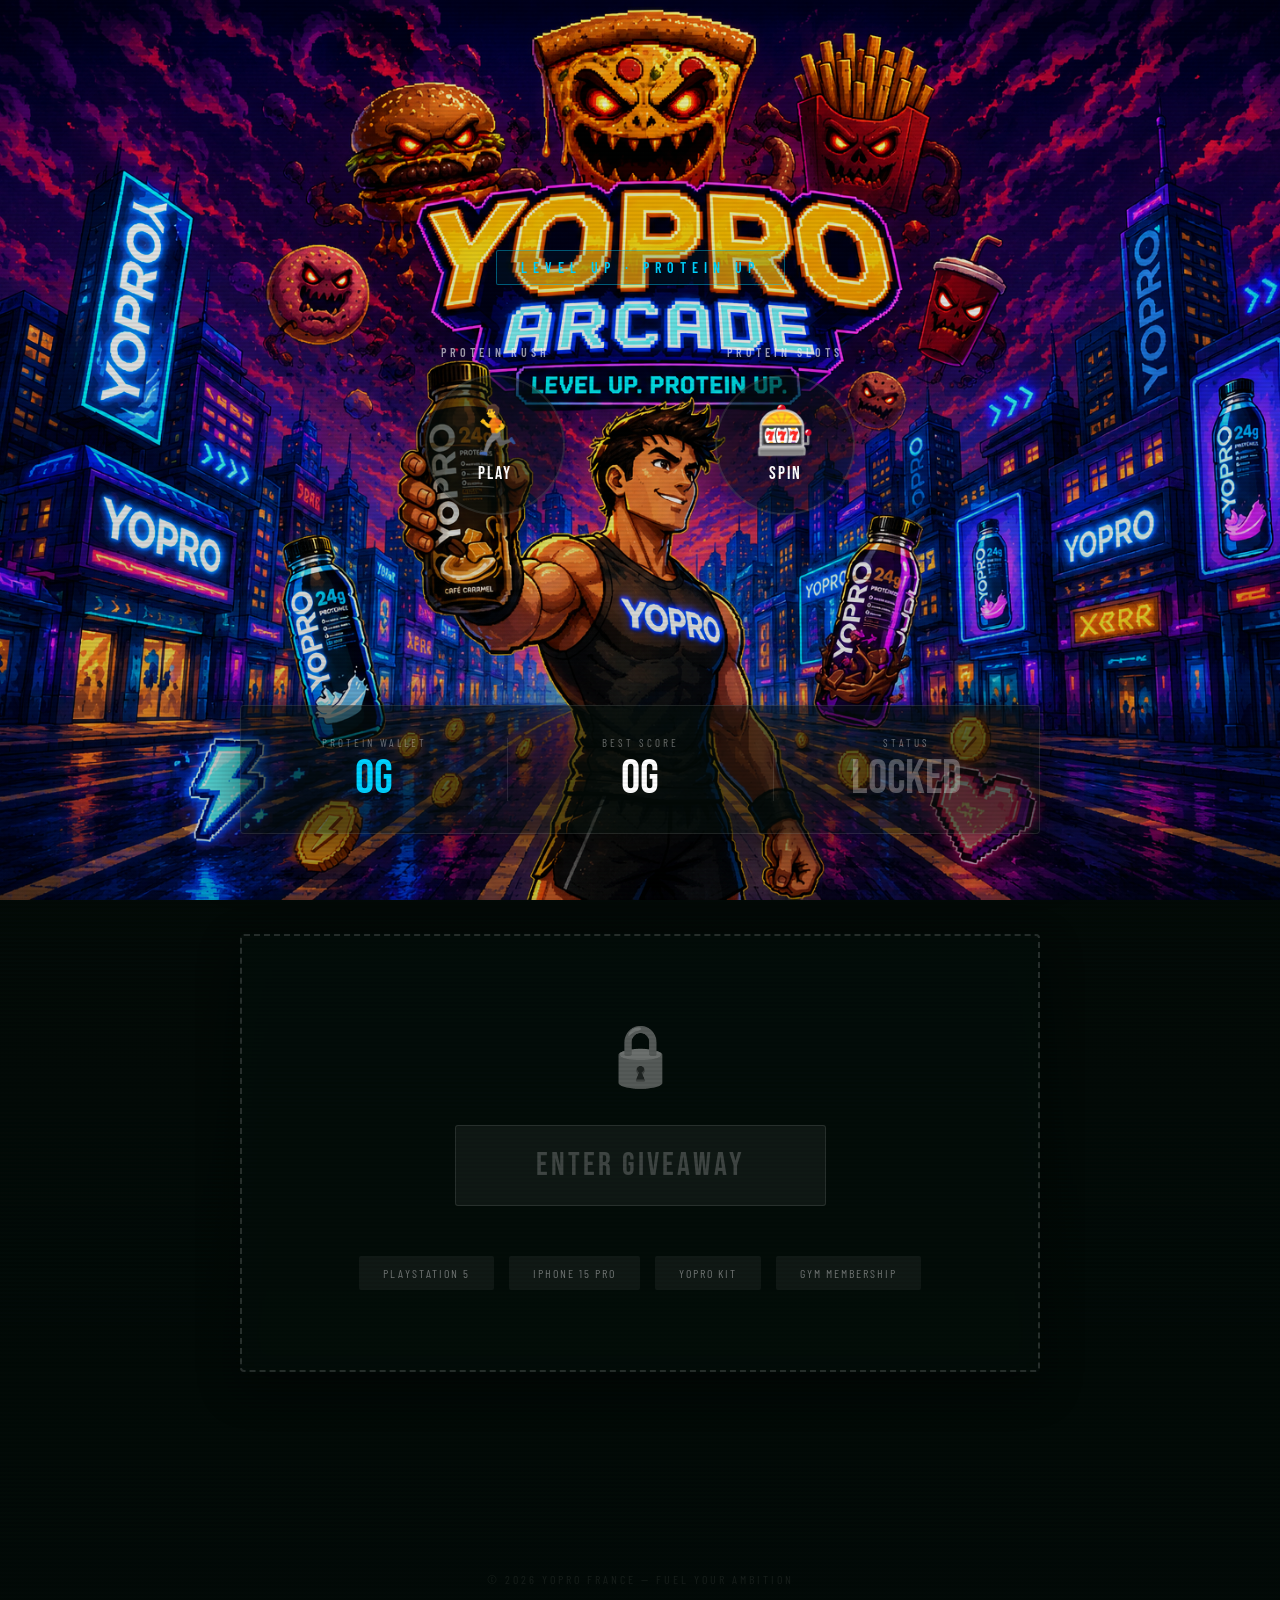
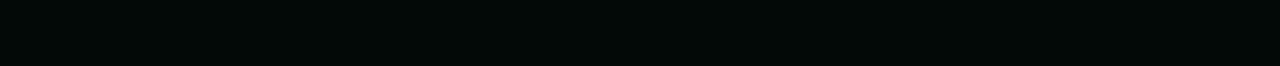
<file: index.html>
<!DOCTYPE html>
<html lang="en">
<head>
    <meta charset="UTF-8">
    <meta name="viewport" content="width=device-width, initial-scale=1.0">
    <title>YoPRO Arcade | Rewards Hub</title>
    <link href="https://fonts.googleapis.com/css2?family=Bebas+Neue&family=Barlow+Condensed:wght@400;600;700&family=DM+Sans:wght@400;700&display=swap" rel="stylesheet">
    <style>
        :root {
            --accent: #00D2FF; /* Neon Blue / Nature */
            --accent-glow: rgba(0, 210, 255, 0.4);
            --secondary: #e0e0e0; /* Silver / White */
            --dark: #06100c;
            --darker: #030a07;
            --white: #ffffff;
        }

        * { box-sizing: border-box; margin: 0; padding: 0; }

        body {
            font-family: 'DM Sans', sans-serif;
            background-color: var(--darker);
            background-image: url('images/Cover_image.png');
            background-size: cover;
            background-position: center;
            background-attachment: fixed;
            color: var(--white);
            overflow-x: hidden;
            min-height: 100vh;
            /* Brighten the image slightly */
            backdrop-filter: brightness(1.1);
        }

        /* ── GLOBAL OVERLAY ── */
        body::after {
            content: '';
            position: fixed;
            inset: 0;
            background: linear-gradient(
                to bottom,
                rgba(3,10,7,0.1) 0%,
                rgba(3,10,7,0.2) 50%,
                rgba(3,10,7,0.5) 100%
            );
            pointer-events: none;
            z-index: 0;
        }

        /* ── SCANLINE OVERLAY ── */
        .scanlines {
            position: fixed;
            inset: 0;
            background: repeating-linear-gradient(
                0deg,
                transparent,
                transparent 2px,
                rgba(0,0,0,0.05) 2px,
                rgba(0,0,0,0.05) 4px
            );
            pointer-events: none;
            z-index: 9999;
        }

        /* ── HERO ── */
        .hero {
            position: relative;
            min-height: 85vh;
            display: flex;
            flex-direction: column;
            align-items: center;
            justify-content: center;
            text-align: center;
            z-index: 1;
        }

        .hero-content {
            padding: 40px 20px;
            display: flex;
            flex-direction: column;
            align-items: center;
        }

        .hero-badge {
            font-family: 'Barlow Condensed', sans-serif;
            font-size: 14px;
            font-weight: 600;
            letter-spacing: 6px;
            text-transform: uppercase;
            color: var(--accent);
            border: 1px solid var(--accent-glow);
            padding: 8px 24px;
            border-radius: 2px;
            margin-bottom: 60px;
            background: rgba(0, 210, 255, 0.05);
            backdrop-filter: blur(5px);
        }

        /* ── CIRCLE BUTTONS ── */
        .side-buttons {
            display: flex;
            gap: clamp(40px, 12vw, 150px);
            align-items: center;
            justify-content: center;
        }

        .side-btn {
            position: relative;
            display: flex;
            flex-direction: column;
            align-items: center;
            gap: 16px;
            text-decoration: none;
            transition: transform 0.3s;
        }

        .side-btn:hover { transform: translateY(-8px); }

        .side-btn-label {
            font-family: 'Barlow Condensed', sans-serif;
            font-size: 12px;
            font-weight: 600;
            letter-spacing: 4px;
            text-transform: uppercase;
            color: rgba(255,255,255,0.6);
            transition: color 0.3s;
        }

        .side-btn:hover .side-btn-label { color: var(--accent); }

        .side-btn-circle {
            width: 140px;
            height: 140px;
            border-radius: 50%;
            border: 2px solid rgba(255,255,255,0.1);
            background: rgba(6, 16, 12, 0.5); /* Semi-transparent native dark */
            backdrop-filter: blur(15px);
            display: flex;
            flex-direction: column;
            align-items: center;
            justify-content: center;
            gap: 8px;
            transition: all 0.4s cubic-bezier(0.23,1,0.32,1);
            box-shadow: 0 10px 30px rgba(0,0,0,0.4);
        }

        .side-btn:hover .side-btn-circle {
            border-color: var(--accent);
            background: rgba(6, 16, 12, 0.7);
            box-shadow: 
                0 0 40px var(--accent-glow),
                inset 0 0 20px var(--accent-glow);
        }

        .side-btn-icon { font-size: 48px; line-height: 1; }

        .side-btn-name {
            font-family: 'Bebas Neue', cursive;
            font-size: 18px;
            letter-spacing: 2px;
            color: var(--white);
        }

        /* ── STATS BAR ── */
        .stats-bar {
            position: relative;
            z-index: 2;
            display: flex;
            justify-content: center;
            margin: -60px auto 100px;
            max-width: 800px;
            width: 90%;
            background: rgba(6, 16, 12, 0.5); /* Semi-transparent native dark */
            border: 1px solid rgba(255,255,255,0.1);
            backdrop-filter: blur(20px);
            border-radius: 4px;
            box-shadow: 0 20px 50px rgba(0,0,0,0.5);
        }

        .stat-item {
            flex: 1;
            padding: 30px 20px;
            text-align: center;
            position: relative;
        }

        .stat-item + .stat-item::before {
            content: '';
            position: absolute;
            left: 0; top: 25%; height: 50%;
            width: 1px;
            background: rgba(255,255,255,0.1);
        }

        .stat-label {
            font-family: 'Barlow Condensed', sans-serif;
            font-size: 11px;
            letter-spacing: 3px;
            text-transform: uppercase;
            color: rgba(255,255,255,0.4);
            margin-bottom: 6px;
        }

        .stat-value {
            font-family: 'Bebas Neue', cursive;
            font-size: 48px;
            line-height: 1;
        }

        /* ── CONTENT CONTAINER ── */
        .content-container {
            max-width: 1200px;
            margin: 0 auto;
            padding: 0 30px 120px;
            position: relative;
            z-index: 1;
        }

        /* ── GIVEAWAY HUB ── */
        .giveaway-section {
            max-width: 800px;
            margin: 0 auto;
            text-align: center;
        }

        .giveaway-box {
            background: rgba(6, 16, 12, 0.5); /* Semi-transparent native dark */
            border: 2px dashed rgba(255,255,255,0.15);
            backdrop-filter: blur(15px);
            padding: 80px 40px;
            border-radius: 4px;
            position: relative;
            transition: all 0.5s;
            box-shadow: 0 15px 40px rgba(0,0,0,0.4);
        }

        .giveaway-box.unlocked {
            border: 2px solid var(--accent);
            background: rgba(6, 16, 12, 0.7);
            box-shadow: 0 0 60px rgba(0, 210, 255, 0.2);
        }

        .lock-icon { font-size: 60px; margin-bottom: 30px; display: block; filter: grayscale(1) opacity(0.5); }
        .unlocked .lock-icon { filter: none; opacity: 1; color: var(--accent); }

        .btn-giveaway {
            display: inline-block;
            padding: 20px 80px;
            font-family: 'Bebas Neue', cursive;
            font-size: 32px;
            letter-spacing: 3px;
            border-radius: 3px;
            background: rgba(255,255,255,0.05);
            color: rgba(255,255,255,0.2);
            cursor: not-allowed;
            text-decoration: none;
            transition: all 0.3s;
            border: 1px solid rgba(255,255,255,0.1);
        }

        .unlocked .btn-giveaway {
            background: var(--accent);
            color: #000;
            cursor: pointer;
            box-shadow: 0 15px 50px rgba(0, 210, 255, 0.4);
            border: none;
        }

        .prize-list {
            display: flex;
            justify-content: center;
            gap: 15px;
            margin-top: 50px;
            flex-wrap: wrap;
        }

        .prize-item {
            font-family: 'Barlow Condensed', sans-serif;
            font-size: 12px;
            letter-spacing: 2px;
            text-transform: uppercase;
            background: rgba(255,255,255,0.05);
            padding: 10px 24px;
            border-radius: 2px;
            color: rgba(255,255,255,0.4);
        }

        /* ── FOOTER ── */
        footer {
            text-align: center;
            padding: 80px 40px;
            font-family: 'Barlow Condensed', sans-serif;
            font-size: 12px;
            letter-spacing: 3px;
            text-transform: uppercase;
            color: rgba(255,255,255,0.15);
        }

        /* ── RESPONSIVE ── */
        @media (max-width: 768px) {
            .side-buttons { gap: 40px; }
            .side-btn-circle { width: 110px; height: 110px; }
            .side-btn-icon { font-size: 36px; }
            .stats-bar { flex-direction: column; margin-top: -30px; }
            .stat-item + .stat-item::before { display: none; }
            .stat-item { border-bottom: 1px solid rgba(255,255,255,0.05); }
        }
    </style>
</head>
<body>

    <div class="scanlines"></div>

    <!-- ══════════════ HERO ══════════════ -->
    <section class="hero">
        <div class="hero-content">
            <div class="hero-badge">Level Up · Protein Up</div>

            <!-- MAIN TWO CIRCLE BUTTONS -->
            <div class="side-buttons">
                <a href="Protein_Runner.html" class="side-btn">
                    <span class="side-btn-label">Protein Rush</span>
                    <div class="side-btn-circle">
                        <span class="side-btn-icon">🏃</span>
                        <span class="side-btn-name">PLAY</span>
                    </div>
                </a>

                <a href="Slot_Machine.html" class="side-btn">
                    <span class="side-btn-label">Protein Slots</span>
                    <div class="side-btn-circle">
                        <span class="side-btn-icon">🎰</span>
                        <span class="side-btn-name">SPIN</span>
                    </div>
                </a>
            </div>
        </div>
    </section>

    <!-- ══════════════ STATS ══════════════ -->
    <div class="stats-bar">
        <div class="stat-item">
            <div class="stat-label">Protein Wallet</div>
            <div class="stat-value" id="wallet-balance" style="color:var(--accent);">0g</div>
        </div>
        <div class="stat-item">
            <div class="stat-label">Best Score</div>
            <div class="stat-value" id="action-score">0g</div>
        </div>
        <div class="stat-item">
            <div class="stat-label">Status</div>
            <div class="stat-value" id="status-text" style="color:rgba(255,255,255,0.3);">Locked</div>
        </div>
    </div>

    <div class="content-container">
        
        <!-- ══════════════ GIVEAWAY ══════════════ -->
        <section class="giveaway-section">
            <div id="giveaway-box" class="giveaway-box">
                <span class="lock-icon">🔒</span>
                <a href="giveaway.html" id="giveaway-btn" class="btn-giveaway">ENTER GIVEAWAY</a>

                <div class="prize-list">
                    <div class="prize-item">PlayStation 5</div>
                    <div class="prize-item">iPhone 15 Pro</div>
                    <div class="prize-item">YoPRO Kit</div>
                    <div class="prize-item">Gym Membership</div>
                </div>
            </div>
        </section>

    </div>

    <footer>&copy; 2026 YoPRO France — Fuel Your Ambition</footer>

    <script src="js/yopro-api.js"></script>
    <script>
        function updateHub() {
            const scores = YoPRO.getScores();
            const balance = YoPRO.getBalance();

            document.getElementById('wallet-balance').textContent = balance + 'g';
            // Best score among the two active games
            const bestAction = Math.max(scores.rush, scores.slots);
            document.getElementById('action-score').textContent = bestAction + 'g';

            if (YoPRO.isQualified()) {
                document.getElementById('giveaway-box').classList.add('unlocked');
                const st = document.getElementById('status-text');
                st.textContent = 'QUALIFIED';
                st.style.color = 'var(--accent)';
                document.getElementById('giveaway-btn').style.pointerEvents = 'auto';
            }
        }

        window.onload = updateHub;
    </script>

</body>
</html>
</file>
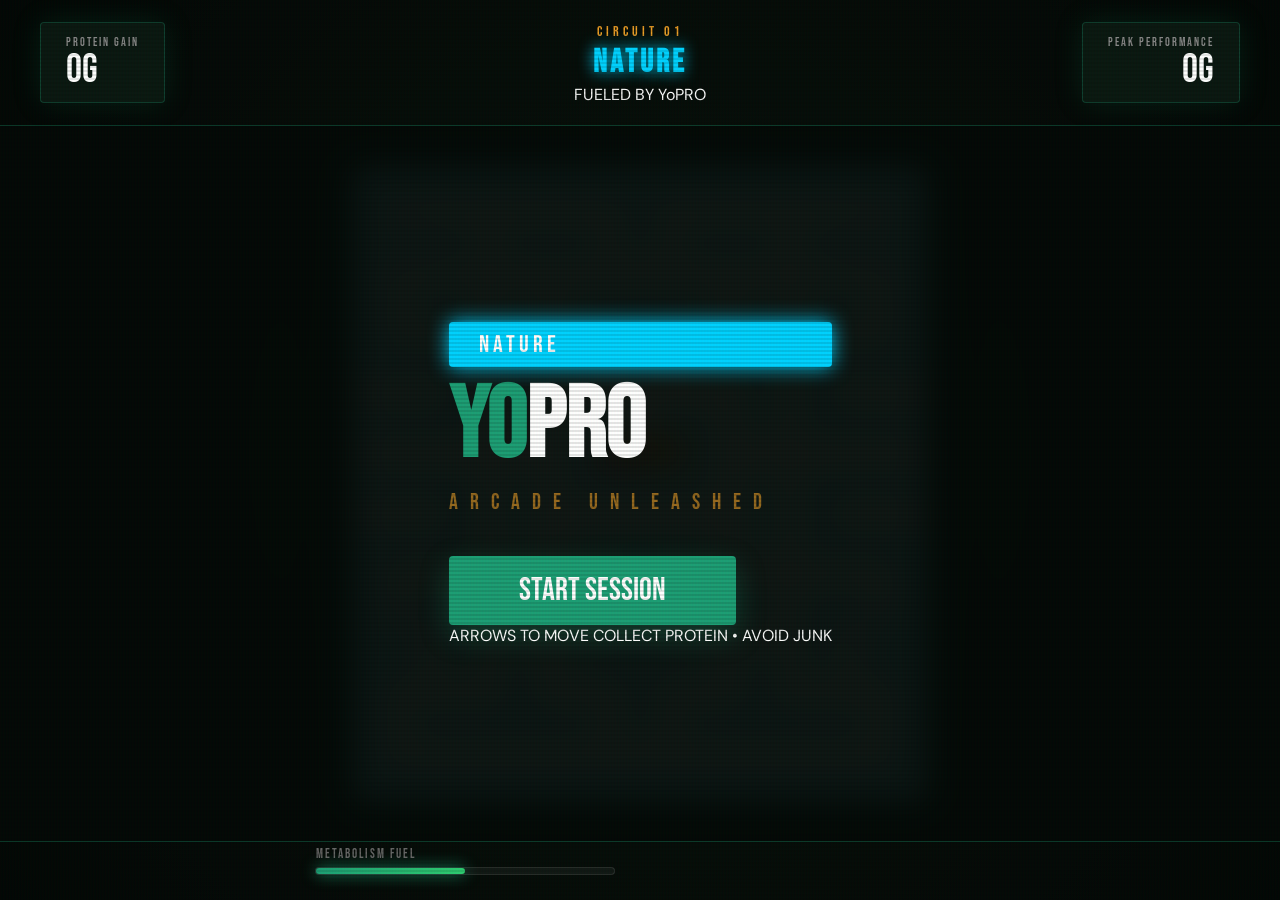
<file: yopro_arcade/index.html>
<!DOCTYPE html>
<html lang="en">
<head>
    <meta charset="UTF-8">
    <meta name="viewport" content="width=device-width, initial-scale=1.0">
    <title>YoPRO Arcade: High-Protein Edition</title>
    <!-- Brand Fonts -->
    <link href="https://fonts.googleapis.com/css2?family=Bebas+Neue&family=DM+Sans:wght@400;700&display=swap" rel="stylesheet">
    <!-- Modular Styling -->
    <link rel="stylesheet" href="css/style.css">
</head>
<body class="theme-nature">
    <div id="game-app">
        <!-- Dashboard / HUD -->
        <header id="game-hud">
            <div class="hud-item stats-left">
                <span class="hud-label">PROTEIN GAIN</span>
                <span class="hud-value" id="score-val">0G</span>
            </div>
            
            <div id="circuit-info">
                <span class="circuit-num" id="level-num">CIRCUIT 01</span>
                <h2 class="flavor-title" id="flavor-name">NATURE</h2>
                <div class="brand-sub">FUELED BY YoPRO</div>
            </div>
            
            <div class="hud-item stats-right">
                <span class="hud-label">PEAK PERFORMANCE</span>
                <span class="hud-value" id="best-val">0G</span>
            </div>
        </header>

        <!-- Viewport -->
        <main id="game-viewport">
            <canvas id="gameCanvas"></canvas>
            
            <!-- Overlays -->
            <div id="overlay-wrap">
                <!-- Title Screen -->
                <section id="overlay-menu" class="overlay active">
                    <div class="overlay-inner">
                        <div id="intro-flavor-tag" class="flavor-badge">NATURE</div>
                        <h1 class="logo-main">YO<span>PRO</span></h1>
                        <p class="logo-sub">ARCADE UNLEASHED</p>
                        <button id="btn-start" class="btn-primary">START SESSION</button>
                        <div class="hints">
                            <span>ARROWS TO MOVE</span>
                            <span>COLLECT PROTEIN • AVOID JUNK</span>
                        </div>
                    </div>
                </section>

                <!-- Transition Screen -->
                <section id="overlay-next" class="overlay">
                    <div class="overlay-inner">
                        <h2 class="trans-title">CIRCUIT CLEARED!</h2>
                        <div id="next-flavor-tag" class="flavor-badge large">CHOCOLAT</div>
                        <p class="next-label" id="next-flavor-text">UP NEXT: PROTEIN FUEL</p>
                    </div>
                </section>

                <!-- Game Over Screen -->
                <section id="overlay-death" class="overlay">
                    <div class="overlay-inner">
                        <h1 class="death-title">COOLDOWN</h1>
                        <p class="death-sub">WORKOUT SUMMARY</p>
                        <div class="final-stat">
                            <span id="final-score">0G</span>
                            <small>PROTEIN COLLECTED</small>
                        </div>
                        <div style="display: flex; gap: 20px;">
                            <button id="btn-retry" class="btn-primary">RE-WORKOUT</button>
                            <a href="../index.html" class="btn-primary" style="background: rgba(255,255,255,0.1); border: 1px solid var(--yopro-green); text-decoration: none;">HUB</a>
                        </div>
                    </div>
                </section>
            </div>

            <!-- In-Game Notifications -->
            <div id="game-alert">READY?</div>
        </main>

        <!-- Footer / Performance Meters -->
        <footer id="game-footer">
            <div class="meter-group">
                <div id="metabolism-meter" class="performance-meter">
                    <div id="metabolism-bar"></div>
                    <span class="meter-label">METABOLISM FUEL</span>
                </div>
                <div id="power-meter" class="performance-meter">
                    <div id="power-bar"></div>
                    <span class="meter-label">MUSCLE BOOST ACTIVE</span>
                </div>
            </div>
        </footer>
    </div>

    <!-- Logic Layer -->
    <script src="../js/yopro-api.js"></script>
    <script src="js/config.js"></script>
    <script src="js/maze.js"></script>
    <script src="js/entities.js"></script>
    <script src="js/engine.js"></script>
</body>
</html>
</file>
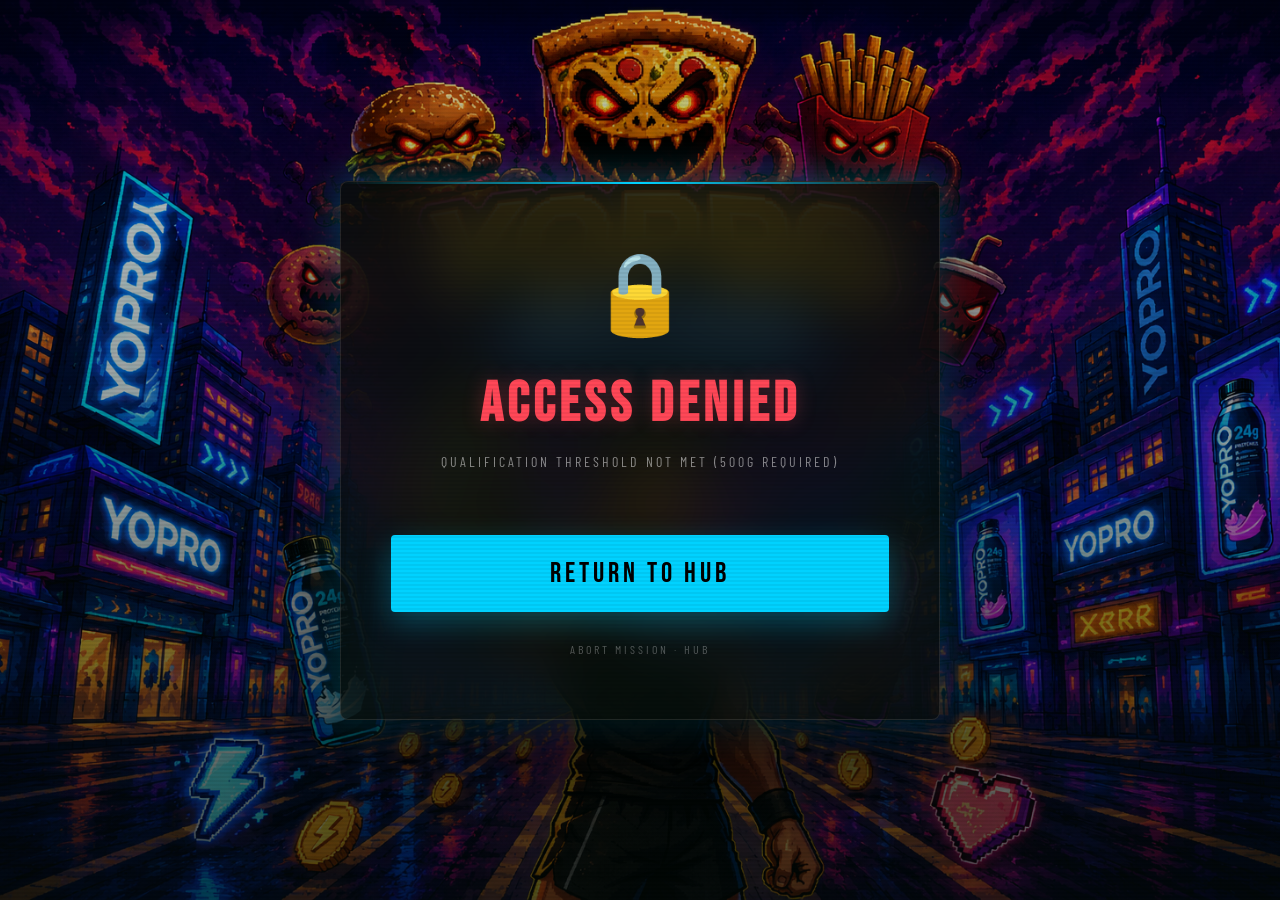
<file: giveaway.html>
<!DOCTYPE html>
<html lang="en">
<head>
    <meta charset="UTF-8">
    <meta name="viewport" content="width=device-width, initial-scale=1.0">
    <title>YoPRO | Exclusive Giveaway</title>
    <link href="https://fonts.googleapis.com/css2?family=Bebas+Neue&family=Barlow+Condensed:wght@400;600;700&family=DM+Sans:wght@400;700&display=swap" rel="stylesheet">
    <style>
        :root {
            --accent: #00D2FF;
            --accent-glow: rgba(0, 210, 255, 0.4);
            --dark: #06100c;
            --darker: #030a07;
            --white: #ffffff;
            --silver: #e0e0e0;
        }

        * { box-sizing: border-box; margin: 0; padding: 0; }

        body {
            font-family: 'DM Sans', sans-serif;
            background-color: var(--darker);
            background-image: url('images/Cover_image.png');
            background-size: cover;
            background-position: center;
            background-attachment: fixed;
            color: var(--white);
            display: flex;
            justify-content: center;
            align-items: center;
            min-height: 100vh;
            overflow-x: hidden;
            padding: 40px 20px;
        }

        /* ── GLOBAL OVERLAY ── */
        body::after {
            content: '';
            position: fixed;
            inset: 0;
            background: linear-gradient(
                to bottom,
                rgba(3,10,7,0.2) 0%,
                rgba(3,10,7,0.4) 50%,
                rgba(3,10,7,0.7) 100%
            );
            pointer-events: none;
            z-index: 0;
        }

        /* ── SCANLINE OVERLAY ── */
        .scanlines {
            position: fixed;
            inset: 0;
            background: repeating-linear-gradient(
                0deg,
                transparent,
                transparent 2px,
                rgba(0,0,0,0.05) 2px,
                rgba(0,0,0,0.05) 4px
            );
            pointer-events: none;
            z-index: 9999;
        }

        .container {
            position: relative;
            z-index: 1;
            width: 100%;
            max-width: 600px;
            animation: containerFadeIn 0.8s cubic-bezier(0.23, 1, 0.32, 1);
        }

        @keyframes containerFadeIn {
            from { opacity: 0; transform: translateY(30px); }
            to { opacity: 1; transform: translateY(0); }
        }

        .form-card {
            background: rgba(6, 16, 12, 0.7);
            border: 1px solid rgba(255,255,255,0.1);
            backdrop-filter: blur(30px);
            padding: 60px 50px;
            border-radius: 8px;
            box-shadow: 0 40px 100px rgba(0,0,0,0.8), 0 0 40px var(--accent-glow);
            position: relative;
            overflow: hidden;
        }

        .form-card::before {
            content: '';
            position: absolute;
            top: 0; left: 0; width: 100%; height: 2px;
            background: linear-gradient(90deg, transparent, var(--accent), transparent);
        }

        h1 {
            font-family: 'Bebas Neue', cursive;
            font-size: 56px;
            letter-spacing: 5px;
            color: var(--white);
            margin-bottom: 15px;
            text-align: center;
            text-shadow: 0 0 20px var(--accent-glow);
        }

        .subtitle {
            font-family: 'Barlow Condensed', sans-serif;
            text-align: center;
            color: rgba(255,255,255,0.5);
            font-size: 14px;
            letter-spacing: 3px;
            text-transform: uppercase;
            margin-bottom: 45px;
        }

        /* ── FORM ELEMENTS ── */
        .form-group {
            margin-bottom: 30px;
            position: relative;
        }

        label {
            display: block;
            font-family: 'Barlow Condensed', sans-serif;
            font-size: 11px;
            text-transform: uppercase;
            letter-spacing: 4px;
            margin-bottom: 10px;
            color: var(--accent);
            opacity: 0.8;
        }

        input {
            width: 100%;
            padding: 18px 20px;
            background: rgba(255,255,255,0.03);
            border: 1px solid rgba(255,255,255,0.1);
            border-radius: 4px;
            color: white;
            font-size: 16px;
            transition: all 0.3s cubic-bezier(0.23, 1, 0.32, 1);
            font-family: 'DM Sans', sans-serif;
        }

        input:focus {
            outline: none;
            border-color: var(--accent);
            background: rgba(0, 210, 255, 0.05);
            box-shadow: 0 0 20px var(--accent-glow);
        }

        input::placeholder {
            color: rgba(255,255,255,0.15);
        }

        .btn-submit {
            width: 100%;
            background: var(--accent);
            color: #000;
            border: none;
            padding: 22px;
            font-family: 'Bebas Neue', cursive;
            font-size: 28px;
            letter-spacing: 4px;
            border-radius: 4px;
            cursor: pointer;
            margin-top: 20px;
            transition: all 0.4s cubic-bezier(0.23, 1, 0.32, 1);
            box-shadow: 0 10px 30px rgba(0, 210, 255, 0.3);
        }

        .btn-submit:hover {
            transform: translateY(-5px);
            box-shadow: 0 20px 50px rgba(0, 210, 255, 0.5);
            filter: brightness(1.1);
        }

        .btn-submit:active {
            transform: translateY(-2px);
        }

        .back-link {
            display: inline-block;
            margin-top: 30px;
            color: rgba(255,255,255,0.3);
            text-decoration: none;
            font-family: 'Barlow Condensed', sans-serif;
            font-size: 12px;
            text-transform: uppercase;
            letter-spacing: 3px;
            transition: all 0.3s;
            text-align: center;
            width: 100%;
        }

        .back-link:hover {
            color: var(--accent);
        }

        /* ── STATES ── */
        .denied-content, .success-content {
            display: none;
            text-align: center;
            flex-direction: column;
            align-items: center;
        }

        .status-icon {
            font-size: 80px;
            margin-bottom: 25px;
            display: block;
        }

        .error-title { color: #ff4757 !important; text-shadow: 0 0 20px rgba(255, 71, 87, 0.3) !important; }

        #error-msg {
            color: #ff4757;
            text-align: center;
            margin-bottom: 25px;
            font-size: 13px;
            font-weight: bold;
            display: none;
            background: rgba(255, 71, 87, 0.1);
            padding: 10px;
            border-radius: 4px;
        }

        .success-title { color: var(--accent) !important; }

        /* Smooth reveal animation for content changes */
        .reveal {
            animation: revealEffect 0.5s ease forwards;
        }

        @keyframes revealEffect {
            from { opacity: 0; transform: scale(0.95); }
            to { opacity: 1; transform: scale(1); }
        }
    </style>
</head>
<body>

    <div class="scanlines"></div>

    <div class="container">
        
        <div class="form-card" id="main-card">
            
            <!-- FORM STATE -->
            <div id="giveaway-form-content">
                <h1>JOIN THE ELITE</h1>
                <p class="subtitle">Enter your details to confirm your entry</p>
                
                <div id="error-msg">SYSTEM ERROR: PLEASE COMPLETE ALL FIELDS</div>

                <form id="giveaway-form">
                    <div class="form-group">
                        <label>Identity</label>
                        <input type="text" id="name" placeholder="FULL NAME" required>
                    </div>
                    <div class="form-group">
                        <label>Secure Email</label>
                        <input type="email" id="email" placeholder="EMAIL ADDRESS" required>
                    </div>
                    <div class="form-group">
                        <label>Social Handle</label>
                        <input type="text" id="handle" placeholder="@USERNAME" required>
                    </div>
                    <button type="submit" class="btn-submit">SUBMIT ENTRY</button>
                </form>
            </div>

            <!-- DENIED STATE -->
            <div class="denied-content" id="denied-content">
                <span class="status-icon">🔒</span>
                <h1 class="error-title">ACCESS DENIED</h1>
                <p class="subtitle">Qualification threshold not met (500g required)</p>
                <a href="index.html" class="btn-submit" style="text-decoration: none;">RETURN TO HUB</a>
            </div>

            <!-- SUCCESS STATE -->
            <div class="success-content" id="success-content">
                <span class="status-icon" style="color: var(--accent);">✔</span>
                <h1 class="success-title">ENTRY SECURED</h1>
                <p class="subtitle">You're in the running. Stay tuned to your email.</p>
                <a href="index.html" class="btn-submit" style="text-decoration: none; background: rgba(255,255,255,0.05); border: 1px solid var(--accent); color: var(--accent);">BACK TO HUB</a>
            </div>

            <a href="index.html" class="back-link">ABORT MISSION · HUB</a>
        </div>

    </div>

    <script src="js/yopro-api.js"></script>
    <script>
        const formContent = document.getElementById('giveaway-form-content');
        const deniedContent = document.getElementById('denied-content');
        const successContent = document.getElementById('success-content');

        window.onload = function() {
            if (!YoPRO.isQualified()) {
                formContent.style.display = 'none';
                deniedContent.style.display = 'flex';
                deniedContent.classList.add('reveal');
            } else {
                formContent.style.display = 'block';
                formContent.classList.add('reveal');
            }
        };

        document.getElementById('giveaway-form').onsubmit = function(e) {
            e.preventDefault();
            
            const name = document.getElementById('name').value;
            const email = document.getElementById('email').value;
            const handle = document.getElementById('handle').value;

            if (name && email && handle) {
                // Smooth transition to success
                formContent.style.opacity = '0';
                setTimeout(() => {
                    formContent.style.display = 'none';
                    successContent.style.display = 'flex';
                    successContent.classList.add('reveal');
                    console.log('Elite Entry:', { name, email, handle });
                }, 400);
            } else {
                const err = document.getElementById('error-msg');
                err.style.display = 'block';
                err.classList.add('reveal');
            }
        };
    </script>
</body>
</html>
</file>
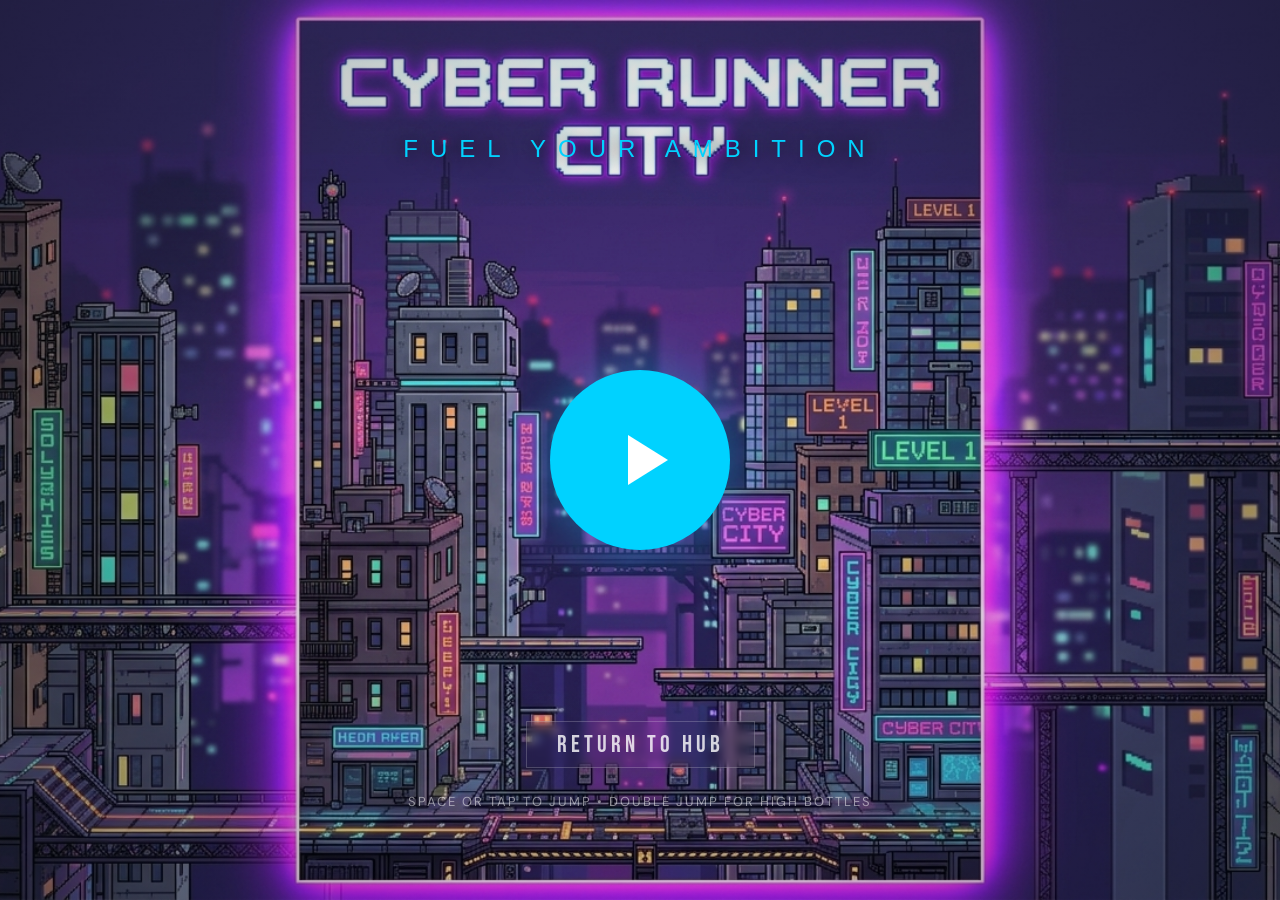
<file: Protein_Runner.html>
<!DOCTYPE html>
<html lang="en">
<head>
    <meta charset="UTF-8">
    <meta name="viewport" content="width=device-width, initial-scale=1.0">
    <title>YoPRO Protein Rush</title>
    <link href="https://fonts.googleapis.com/css2?family=Bebas+Neue&family=DM+Sans:wght@400;700&display=swap" rel="stylesheet">
    <style>
        :root {
            --accent: #00D2FF;
            --accent-glow: rgba(0, 210, 255, 0.4);
            --dark: #06100c;
            --darker: #030a07;
            --white: #ffffff;
            --danger: #ff4757;
            --yopro-green: #1D9E75;
            --yopro-amber: #EF9F27;
        }

        body, html {
            margin: 0;
            padding: 0;
            width: 100%;
            height: 100%;
            overflow: hidden;
            background-color: var(--darker);
            font-family: 'DM Sans', sans-serif;
            color: white;
            user-select: none;
            touch-action: manipulation;
        }

        #game-container {
            position: relative;
            width: 100%;
            height: 100%;
            display: flex;
            justify-content: center;
            align-items: center;
        }

        canvas {
            display: block;
            background: #0D1B14;
        }

        #ui-layer {
            position: absolute;
            top: 0;
            left: 0;
            width: 100%;
            height: 100%;
            pointer-events: none;
            display: flex;
            flex-direction: column;
            padding: 30px;
            box-sizing: border-box;
            z-index: 10;
        }

        .hud-top {
            display: flex;
            justify-content: space-between;
            align-items: flex-start;
            width: 100%;
        }

        .protein-container {
            width: 300px;
        }

        .label {
            font-family: 'Bebas Neue', cursive;
            font-size: 24px;
            letter-spacing: 2px;
            margin-bottom: 8px;
            display: flex;
            justify-content: space-between;
            text-shadow: 2px 2px 4px rgba(0,0,0,0.5);
        }

        .bar-bg {
            width: 100%;
            height: 12px;
            background: rgba(0,0,0,0.5);
            border: 1px solid rgba(255,255,255,0.1);
            position: relative;
            overflow: hidden;
            border-radius: 6px;
            backdrop-filter: blur(5px);
        }

        #protein-bar {
            height: 100%;
            width: 60%;
            background: linear-gradient(90deg, var(--yopro-green), #2ecc71);
            transition: width 0.3s cubic-bezier(0.175, 0.885, 0.32, 1.275);
            box-shadow: 0 0 20px rgba(29, 158, 117, 0.4);
        }

        .bar-warning {
            background: linear-gradient(90deg, var(--yopro-red), #ff7675) !important;
            box-shadow: 0 0 20px rgba(231, 76, 60, 0.4) !important;
        }

        .score-container {
            text-align: right;
        }

        .score-value {
            font-family: 'Bebas Neue', cursive;
            font-size: 64px;
            line-height: 0.8;
            text-shadow: 2px 2px 10px rgba(0,0,0,0.5);
        }

        .best-score {
            font-family: 'Bebas Neue', cursive;
            font-size: 16px;
            color: var(--accent);
            letter-spacing: 1px;
            margin-bottom: 5px;
        }

        #overlay {
            position: absolute;
            inset: 0;
            background: rgba(3, 10, 7, 0.85);
            display: flex;
            justify-content: center;
            align-items: center;
            z-index: 100;
            transition: opacity 0.5s;
            backdrop-filter: blur(8px);
        }

        .overlay-content {
            width: 100%;
            height: 100%;
            background-image: url('images/runner%20page%20cover.png');
            background-size: cover;
            background-position: center;
            position: relative;
            display: flex;
            flex-direction: column;
            justify-content: center;
            align-items: center;
            overflow: hidden;
            animation: menuFadeIn 0.6s ease-out;
        }

        .overlay-content::before {
            content: '';
            position: absolute;
            inset: 0;
            background: radial-gradient(circle, transparent 20%, rgba(3, 10, 7, 0.4) 100%);
            z-index: 1;
        }

        @keyframes menuFadeIn {
            from { opacity: 0; transform: scale(1.05); }
            to { opacity: 1; transform: scale(1); }
        }

        .menu-top {
            position: absolute;
            top: 15%;
            z-index: 2;
            text-align: center;
        }

        .menu-subtitle {
            font-family: 'Barlow Condensed', sans-serif;
            font-size: clamp(18px, 2vw, 24px);
            letter-spacing: 12px;
            text-transform: uppercase;
            color: var(--accent);
            text-shadow: 0 0 20px rgba(0,0,0,1);
            margin: 0;
        }

        .play-btn-container {
            position: relative;
            z-index: 2;
            cursor: pointer;
            transition: all 0.4s cubic-bezier(0.23, 1, 0.32, 1);
            margin-top: 20px;
        }

        .play-btn-container:hover {
            transform: scale(1.15);
        }

        .play-circle {
            width: clamp(140px, 15vw, 180px);
            height: clamp(140px, 15vw, 180px);
            background: var(--accent);
            border-radius: 50%;
            display: flex;
            justify-content: center;
            align-items: center;
            box-shadow: 0 0 60px var(--accent-glow);
            animation: pulse 2.5s infinite;
        }

        @keyframes pulse {
            0% { box-shadow: 0 0 0 0 rgba(0, 210, 255, 0.8); }
            70% { box-shadow: 0 0 0 50px rgba(0, 210, 255, 0); }
            100% { box-shadow: 0 0 0 0 rgba(0, 210, 255, 0); }
        }

        .play-icon {
            width: 0;
            height: 0;
            border-top: 25px solid transparent;
            border-bottom: 25px solid transparent;
            border-left: 40px solid white;
            margin-left: 15px;
        }

        .menu-bottom {
            position: absolute;
            bottom: 10%;
            z-index: 2;
            width: 100%;
            display: flex;
            flex-direction: column;
            align-items: center;
            gap: 25px;
        }

        .hub-link {
            font-family: 'Bebas Neue', cursive;
            font-size: 24px;
            color: rgba(255,255,255,0.8);
            text-decoration: none;
            letter-spacing: 4px;
            transition: all 0.3s;
            padding: 8px 30px;
            border: 1px solid rgba(255,255,255,0.2);
            backdrop-filter: blur(5px);
        }

        .hub-link:hover {
            color: var(--accent);
            border-color: var(--accent);
            background: rgba(0, 210, 255, 0.1);
        }

        .instructions {
            font-size: 13px;
            letter-spacing: 2px;
            color: rgba(255,255,255,0.5);
            text-transform: uppercase;
            text-align: center;
        }

        #loading {
            position: absolute;
            bottom: 30px;
            font-family: 'Barlow Condensed', sans-serif;
            font-size: 11px;
            letter-spacing: 4px;
            color: rgba(255,255,255,0.3);
            z-index: 101;
        }

        #streak-popup {
            position: absolute;
            top: 50%;
            left: 50%;
            transform: translate(-50%, -50%);
            font-family: 'Bebas Neue', cursive;
            font-size: 80px;
            color: var(--yopro-amber);
            opacity: 0;
            pointer-events: none;
            transition: all 0.4s cubic-bezier(0.175, 0.885, 0.32, 1.275);
            text-shadow: 0 0 30px rgba(239, 159, 39, 0.6);
        }

        .show-streak {
            opacity: 1 !important;
            transform: translate(-50%, -100%) !important;
        }

        .hidden {
            display: none !important;
            opacity: 0;
        }
    </style>
</head>
<body>
    <div id="game-container">
        <canvas id="gameCanvas"></canvas>
        <div id="ui-layer">
            <div class="hud-top">
                <div class="protein-container">
                    <div class="label">
                        <span>Protein Level</span>
                        <span id="protein-text">60%</span>
                    </div>
                    <div class="bar-bg">
                        <div id="protein-bar"></div>
                    </div>
                </div>
                <div class="score-container">
                    <div class="best-score">BEST: <span id="best-val">0</span></div>
                    <div class="score-value" id="score-val">0</div>
                </div>
            </div>
            <div id="streak-popup">PROTEIN STREAK!</div>
        </div>

        <div id="overlay">
            <div class="overlay-content">
                <div class="menu-top">
                    <div class="menu-subtitle" id="subtitle-text">FUEL YOUR AMBITION</div>
                </div>

                <div class="play-btn-container" id="start-btn">
                    <div class="play-circle">
                        <div class="play-icon"></div>
                    </div>
                </div>

                <div class="menu-bottom">
                    <a href="index.html" class="hub-link">RETURN TO HUB</a>
                    <div class="instructions">
                        SPACE or TAP to JUMP • DOUBLE JUMP FOR HIGH BOTTLES
                    </div>
                </div>
            </div>
            <div id="loading">LOADING ASSETS...</div>
        </div>
    </div>

    <script src="js/yopro-api.js"></script>
    <script>
        const canvas = document.getElementById('gameCanvas');
        const ctx = canvas.getContext('2d');
        const startBtn = document.getElementById('start-btn');
        const overlay = document.getElementById('overlay');
        const scoreVal = document.getElementById('score-val');
        const bestVal = document.getElementById('best-val');
        const proteinBar = document.getElementById('protein-bar');
        const proteinText = document.getElementById('protein-text');
        const streakPopup = document.getElementById('streak-popup');
        const loadingEl = document.getElementById('loading');

        // Asset Loader
        const images = {};
        const enemyImages = {};
        const mapCover = new Image();
        mapCover.src = 'images/Map_Cover.png';

        // Configuration
        const CONFIG = {
            gravity: 0.6,
            jumpForce: -18,
            baseSpeed: 7.5,
            speedIncrease: 0.0015, // Increased from 0.0009 for faster progression
            maxSpeed: 22,
            bottleValue: 22,
            damageValue: 28,
            drainRate: 0.065, // Slightly faster drain
            flavors: [
                { name: 'Nature', img: 'images/Nature reward.png' },
                { name: 'Chocolat', img: 'images/Chocolate reward.png' },
                { name: 'Café Caramel', img: 'images/Caramel reward.png' },
                { name: 'Fraise Framboise', img: 'images/Strawberry reward.png' },
                { name: 'Vanille Biscuit', img: 'images/Vanilla reward.png' }
            ],
            enemies: [
                { name: 'burger', img: 'images/ennemies/burger.png' },
                { name: 'donut', img: 'images/ennemies/Donut.png' },
                { name: 'fries', img: 'images/ennemies/Fries.png' },
                { name: 'pizza', img: 'images/ennemies/Pizza.png' }
            ]
        };

        let gameState = {
            running: false,
            score: 0,
            bestScore: YoPRO.getScores().rush,
            protein: 60,
            speed: CONFIG.baseSpeed,
            distance: 0,
            lastStreakScore: 0,
            shake: 0,
            assetsLoaded: 0,
            totalAssets: CONFIG.flavors.length + CONFIG.enemies.length,
            fatigue: 0,
            combo: 0,
            lastFlavor: null,
            burnoutMode: false,
            hyperRepair: 0, // Duration in frames
            trackHue: 160 // Starting YoPRO green hue
        };

        bestVal.textContent = gameState.bestScore;

        function loadAssets() {
            // Load Flavors
            CONFIG.flavors.forEach(flavor => {
                const img = new Image();
                img.src = flavor.img;
                img.onload = () => assetLoaded();
                images[flavor.name] = img;
            });

            // Load Enemies
            CONFIG.enemies.forEach(enemy => {
                const img = new Image();
                img.src = enemy.img;
                img.onload = () => assetLoaded();
                enemyImages[enemy.name] = img;
            });
        }

        function assetLoaded() {
            gameState.assetsLoaded++;
            if (gameState.assetsLoaded === gameState.totalAssets) {
                loadingEl.textContent = 'SYSTEMS READY';
                setTimeout(() => loadingEl.classList.add('hidden'), 1000);
            }
        }

        class Player {
            constructor() {
                this.baseWidth = 60;
                this.baseHeight = 100;
                this.width = this.baseWidth;
                this.height = this.baseHeight;
                this.x = 150;
                this.y = canvas.height - 150;
                this.vy = 0;
                this.jumps = 0;
                this.frame = 0;
                this.invincible = 0;
                this.trail = [];
                this.scale = 1.0;
                this.isSlamming = false;
            }

            jump() {
                if (this.jumps < 2) {
                    const fatiguePenalty = 1 - (gameState.fatigue * 0.12);
                    // Give the second jump a little extra boost
                    const jumpPower = this.jumps === 1 ? CONFIG.jumpForce * 1.15 : CONFIG.jumpForce;
                    this.vy = jumpPower * fatiguePenalty;
                    this.jumps++;
                    this.isSlamming = false;
                    createParticles(this.x + this.width/2, this.y + this.height, '#1D9E75', 15);
                }
            }

            slam() {
                const ground = canvas.height - 120 - this.height;
                if (this.y < ground - 20) {
                    this.vy = 22; // High downward velocity
                    this.isSlamming = true;
                }
            }

            update() {
                this.scale = 0.9 + (gameState.protein / 100) * 0.35;
                this.width = this.baseWidth * this.scale;
                this.height = this.baseHeight * this.scale;

                const fatigueGravity = CONFIG.gravity * (1 + gameState.fatigue * 0.6);
                this.vy += fatigueGravity;
                this.y += this.vy;

                const ground = canvas.height - 120 - this.height;
                if (this.y > ground) {
                    if (this.isSlamming) {
                        createShockwave(this.x + this.width/2, ground + this.height);
                        gameState.shake = 15;
                    }
                    this.y = ground;
                    this.vy = 0;
                    this.jumps = 0;
                    this.isSlamming = false;
                }

                if (this.invincible > 0) this.invincible--;
                if (gameState.hyperRepair > 0) gameState.hyperRepair--;
                
                this.frame += gameState.speed * (this.isSlamming ? 0.2 : 0.08);

                if (gameState.speed > 11 || gameState.burnoutMode || this.isSlamming) {
                    this.trail.push({x: this.x, y: this.y, opacity: 0.5, s: this.scale});
                    if (this.trail.length > 12) this.trail.shift();
                } else {
                    this.trail = [];
                }
            }

            draw() {
                if (this.invincible > 0 && Math.floor(Date.now() / 50) % 2 === 0) {
                    ctx.globalAlpha = 0.4;
                }

                this.trail.forEach((t, i) => {
                    ctx.save();
                    ctx.globalAlpha = t.opacity * (i / this.trail.length);
                    if (this.isSlamming) {
                        ctx.shadowBlur = 15;
                        ctx.shadowColor = '#fff';
                    }
                    this.drawAthlete(t.x, t.y, true, t.s);
                    ctx.restore();
                });

                if (gameState.hyperRepair > 0 || this.isSlamming) {
                    ctx.save();
                    ctx.shadowBlur = 25;
                    ctx.shadowColor = this.isSlamming ? '#fff' : '#2ecc71';
                }
                this.drawAthlete(this.x, this.y, false, this.scale);
                if (gameState.hyperRepair > 0 || this.isSlamming) ctx.restore();
                
                ctx.globalAlpha = 1;
            }

            drawAthlete(x, y, isTrail = false, s = 1.0) {
                ctx.save();
                ctx.translate(x, y);
                ctx.scale(s, s);

                // Use the new theme colors: Neon Blue and High-Contrast Black/Silver
                const primary = isTrail ? 'rgba(0, 210, 255, 0.3)' : '#00D2FF';
                const accent = isTrail ? 'rgba(255, 255, 255, 0.2)' : '#ffffff';
                const darkGear = isTrail ? 'rgba(10, 10, 10, 0.3)' : '#111111';
                const skin = isTrail ? 'rgba(255, 219, 172, 0.3)' : '#ffdbac';
                const hairColor = isTrail ? 'rgba(20, 20, 20, 0.3)' : '#1a1a1a';
                
                const ground = canvas.height - 120 - (this.baseHeight * s);
                const isJumping = this.y < ground - 10;
                
                const phase = this.frame;
                let legFrontAngle, legBackAngle, armFrontAngle, armBackAngle, bodyTilt, verticalBob;

                if (this.isSlamming) {
                    legFrontAngle = -1.8; legBackAngle = -1.8;
                    armFrontAngle = 2.0; armBackAngle = 2.0;
                    bodyTilt = 0.1; verticalBob = 0;
                } else if (isJumping) {
                    legFrontAngle = -1.2; legBackAngle = 0.8;
                    armFrontAngle = 0.8; armBackAngle = 1.2;
                    bodyTilt = 0.3; verticalBob = 0;
                } else {
                    legFrontAngle = Math.sin(phase) * 0.7;
                    legBackAngle = Math.sin(phase + Math.PI) * 0.7;
                    armFrontAngle = Math.sin(phase) * 0.9;
                    armBackAngle = Math.sin(phase + Math.PI) * 0.9;
                    bodyTilt = 0.15 + Math.sin(phase) * 0.05;
                    verticalBob = Math.sin(phase * 2) * 4;
                }

                if (!isTrail) {
                    ctx.fillStyle = 'rgba(0,0,0,0.2)';
                    ctx.beginPath();
                    ctx.ellipse(30, 105, 40, 8, 0, 0, Math.PI * 2);
                    ctx.fill();
                }

                ctx.translate(30, 50 + verticalBob);
                ctx.rotate(bodyTilt);
                ctx.translate(-30, -50);

                // MUSCULAR LEGS
                this.drawMuscleLeg(ctx, 25, 65, legBackAngle, skin, darkGear, isJumping);
                this.drawMuscleArm(ctx, 15, 25, armBackAngle, skin, primary, isJumping);

                // TORSO (Muscular V-Taper)
                ctx.fillStyle = primary;
                ctx.beginPath();
                ctx.moveTo(5, 10);   // Broad shoulders
                ctx.lineTo(55, 10);
                ctx.lineTo(45, 65);  // Narrower waist
                ctx.lineTo(15, 65);
                ctx.closePath(); 
                ctx.fill();

                // Muscle definition lines
                if (!isTrail) {
                    ctx.strokeStyle = 'rgba(0,0,0,0.1)';
                    ctx.lineWidth = 2;
                    ctx.beginPath();
                    ctx.moveTo(30, 15); ctx.lineTo(30, 60); // Abs/Sternum
                    ctx.stroke();
                }

                // HEAD
                ctx.fillStyle = skin;
                ctx.beginPath(); ctx.arc(35, -5, 15, 0, Math.PI * 2); ctx.fill();

                // SHARP ATHLETIC FADE HAIRCUT
                ctx.fillStyle = hairColor;
                ctx.beginPath();
                // Top volume
                ctx.moveTo(21, -8);
                ctx.quadraticCurveTo(35, -25, 49, -8);
                ctx.lineTo(49, -3);
                ctx.lineTo(21, -3);
                ctx.closePath();
                ctx.fill();

                // Side detail (Fade)
                ctx.fillStyle = isTrail ? 'rgba(0,0,0,0.1)' : 'rgba(0,0,0,0.4)';
                ctx.beginPath();
                ctx.arc(35, -5, 15, Math.PI * 0.8, Math.PI * 2.2, false);
                ctx.lineTo(35, -5);
                ctx.fill();

                // EAR
                ctx.fillStyle = skin;
                ctx.beginPath(); ctx.arc(48, -5, 4, 0, Math.PI * 2); ctx.fill();

                this.drawMuscleLeg(ctx, 35, 65, legFrontAngle, skin, darkGear, isJumping);
                this.drawMuscleArm(ctx, 45, 25, armFrontAngle, skin, primary, isJumping);

                // LOGO
                if (!isTrail) {
                    ctx.fillStyle = accent;
                    ctx.font = 'bold 11px Barlow Condensed';
                    ctx.textAlign = 'center';
                    ctx.fillText('YoPRO', 30, 45);
                }

                ctx.restore();
            }

            drawMuscleArm(ctx, x, y, angle, skinColor, clothColor, isJumping) {
                ctx.save();
                ctx.translate(x, y);
                ctx.rotate(angle);
                
                // Shoulder/Deltoid
                ctx.fillStyle = clothColor;
                ctx.beginPath(); ctx.ellipse(0, 0, 10, 12, 0, 0, Math.PI * 2); ctx.fill();
                
                // Bicep/Tricep
                ctx.fillStyle = skinColor;
                ctx.beginPath(); ctx.ellipse(0, 14, 8, 16, 0, 0, Math.PI * 2); ctx.fill();
                
                ctx.translate(0, 25);
                const elbowRotation = this.isSlamming ? 1.0 : (isJumping ? -1.5 : (-0.8 + angle * 0.5));
                ctx.rotate(elbowRotation);
                
                // Forearm
                ctx.beginPath(); ctx.ellipse(0, 12, 7, 13, 0, 0, Math.PI * 2); ctx.fill();
                // Hand
                ctx.beginPath(); ctx.arc(0, 22, 7, 0, Math.PI * 2); ctx.fill();
                ctx.restore();
            }

            drawMuscleLeg(ctx, x, y, angle, skinColor, clothColor, isJumping) {
                ctx.save();
                ctx.translate(x, y);
                ctx.rotate(angle);
                
                // Thigh (Powerful athletic legs)
                ctx.fillStyle = clothColor; // Athletic shorts
                ctx.beginPath(); ctx.ellipse(0, 18, 12, 25, 0, 0, Math.PI * 2); ctx.fill();
                
                ctx.translate(0, 35);
                const kneeBend = this.isSlamming ? 0 : (isJumping ? 1.8 : Math.max(0, angle * 0.8));
                ctx.rotate(kneeBend);
                
                // Calf
                ctx.fillStyle = skinColor;
                ctx.beginPath(); ctx.ellipse(0, 15, 9, 18, 0, 0, Math.PI * 2); ctx.fill();
                
                // Shoe
                ctx.fillStyle = '#ffffff'; 
                ctx.beginPath();
                ctx.roundRect(-10, 28, 24, 12, 4);
                ctx.fill();
                ctx.restore();
            }
        }

        class Bottle {
            constructor() {
                this.flavor = CONFIG.flavors[Math.floor(Math.random() * CONFIG.flavors.length)];
                this.width = 130;
                this.height = 160;
                this.x = canvas.width + 100;
                this.y = Math.random() < 0.6 ? canvas.height - 120 - this.height : canvas.height - 450;
                this.collected = false;
                this.rot = 0;
                this.img = images[this.flavor.name];
            }

            update() {
                this.x -= gameState.speed;
                this.rot += 0.05;
            }

            draw() {
                ctx.save();
                ctx.translate(this.x + this.width/2, this.y + this.height/2);
                ctx.rotate(Math.sin(this.rot) * 0.1);
                
                const grd = ctx.createRadialGradient(0, 0, 0, 0, 0, 80);
                grd.addColorStop(0, 'rgba(29, 158, 117, 0.4)');
                grd.addColorStop(1, 'rgba(29, 158, 117, 0)');
                ctx.fillStyle = grd;
                ctx.beginPath(); ctx.arc(0, 0, 90, 0, Math.PI * 2); ctx.fill();

                if (this.img && this.img.complete) {
                    ctx.drawImage(this.img, -this.width/2, -this.height/2, this.width, this.height);
                } else {
                    ctx.fillStyle = '#1D9E75'; ctx.fillRect(-35, -50, 70, 100);
                }

                ctx.restore();
            }
        }

        class Obstacle {
            constructor(offsetX = 0) {
                this.enemy = CONFIG.enemies[Math.floor(Math.random() * CONFIG.enemies.length)];
                this.width = 150;
                this.height = 150;
                this.x = canvas.width + 100 + offsetX;
                this.baseY = canvas.height - 120 - this.height;
                this.y = this.baseY;
                this.pulse = 0;
                this.img = enemyImages[this.enemy.name];
                
                // NEW: Bounce behavior for some junk
                this.isBouncer = Math.random() < 0.35;
                this.bounceSpeed = 0.05 + Math.random() * 0.1;
                this.bounceHeight = 60 + Math.random() * 120;
            }

            update() {
                this.x -= gameState.speed;
                this.pulse += 0.1;
                if (this.isBouncer) {
                    this.y = this.baseY - Math.abs(Math.sin(this.pulse * 0.5)) * this.bounceHeight;
                }
            }

            draw() {
                ctx.save();
                ctx.translate(this.x + this.width/2, this.y + this.height/2);
                
                // Rotate and pulse slightly
                const s = 1 + Math.sin(this.pulse * 0.8) * 0.05;
                ctx.scale(s, s);
                ctx.rotate(Math.sin(this.pulse * 0.5) * 0.1);

                if (this.img && this.img.complete) {
                    ctx.drawImage(this.img, -this.width/2, -this.height/2, this.width, this.height);
                } else {
                    ctx.fillStyle = '#E74C3C'; ctx.fillRect(-this.width/2, -this.height/2, this.width, this.height);
                }
                
                ctx.restore();
            }
        }

        class Particle {
            constructor(x, y, color) {
                this.x = x; this.y = y; this.color = color;
                this.size = Math.random() * 6 + 2;
                this.vx = (Math.random() - 0.5) * 12;
                this.vy = (Math.random() - 0.5) * 12;
                this.life = 1.0;
                this.gravity = 0.2;
            }
            update() { this.x += this.vx; this.y += this.vy; this.vy += this.gravity; this.life -= 0.025; }
            draw() { ctx.globalAlpha = this.life; ctx.fillStyle = this.color; ctx.beginPath(); ctx.arc(this.x, this.y, this.size, 0, Math.PI * 2); ctx.fill(); ctx.globalAlpha = 1; }
        }

        class Shockwave {
            constructor(x, y) {
                this.x = x; this.y = y;
                this.r = 10;
                this.maxR = 250;
                this.opacity = 1.0;
            }
            update() { this.r += 12; this.opacity -= 0.04; }
            draw() {
                ctx.save();
                ctx.strokeStyle = `rgba(255,255,255,${this.opacity})`;
                ctx.lineWidth = 4;
                ctx.beginPath(); ctx.arc(this.x, this.y, this.r, 0, Math.PI * 2); ctx.stroke();
                ctx.restore();
            }
        }

        let shockwaves = [];
        function createShockwave(x, y) {
            shockwaves.push(new Shockwave(x, y));
            obstacles.forEach((o, i) => {
                const dist = Math.abs(o.x - x);
                if (dist < 200) {
                    createParticles(o.x, o.y, '#E74C3C', 15);
                    obstacles.splice(i, 1);
                }
            });
        }

        let layers = { stars: [], city: [], groundLines: 0 };

        function initBackground() {
            layers.stars = [];
            for (let i = 0; i < 150; i++) layers.stars.push({ x: Math.random() * canvas.width, y: Math.random() * canvas.height * 0.6, s: Math.random() * 2, v: Math.random() * 0.3 + 0.1 });
            layers.city = [];
            for (let i = 0; i < 8; i++) layers.city.push({ x: i * 300, w: 200 + Math.random() * 200, h: 150 + Math.random() * 300, v: 0.5 });
        }

        function drawBackground() {
            // Day/Night Cycle Logic
            gameState.timeCycle = (gameState.distance * 0.0001) % (Math.PI * 2);
            const cycleFactor = (Math.sin(gameState.timeCycle) + 1) / 2; // 0: Night, 1: Day
            
            // Sky Interpolation
            const skyColors = {
                nightTop: [4, 8, 6], nightBottom: [13, 27, 20],
                dayTop: [135, 206, 235], dayBottom: [29, 158, 117] // Sky Blue to YoPRO Green
            };

            const lerp = (start, end, amt) => start + (end - start) * amt;
            const r = lerp(skyColors.nightTop[0], skyColors.dayTop[0], cycleFactor);
            const g = lerp(skyColors.nightTop[1], skyColors.dayTop[1], cycleFactor);
            const b = lerp(skyColors.nightTop[2], skyColors.dayTop[2], cycleFactor);
            const rB = lerp(skyColors.nightBottom[0], skyColors.dayBottom[0], cycleFactor);
            const gB = lerp(skyColors.nightBottom[1], skyColors.dayBottom[1], cycleFactor);
            const bB = lerp(skyColors.nightBottom[2], skyColors.dayBottom[2], cycleFactor);

            const skyGrd = ctx.createLinearGradient(0, 0, 0, canvas.height);
            skyGrd.addColorStop(0, `rgb(${r},${g},${b})`);
            skyGrd.addColorStop(1, `rgb(${rB},${gB},${bB})`);
            ctx.fillStyle = skyGrd; ctx.fillRect(0, 0, canvas.width, canvas.height);

            // Celestial Body (Sun/Moon)
            const sunX = (gameState.timeCycle / (Math.PI * 2)) * canvas.width * 1.5 - canvas.width * 0.25;
            const sunY = canvas.height * 0.4 - Math.sin(gameState.timeCycle) * (canvas.height * 0.3);
            
            ctx.save();
            ctx.translate(sunX, sunY);
            if (cycleFactor > 0.5) { // Sun
                ctx.fillStyle = '#F1C40F';
                ctx.shadowBlur = 40; ctx.shadowColor = '#F1C40F';
                ctx.beginPath(); ctx.arc(0, 0, 40, 0, Math.PI * 2); ctx.fill();
            } else { // Moon
                ctx.fillStyle = '#ECF0F1';
                ctx.shadowBlur = 20; ctx.shadowColor = '#ECF0F1';
                ctx.beginPath(); ctx.arc(0, 0, 30, 0, Math.PI * 2); ctx.fill();
            }
            ctx.restore();

            // Dynamic Track Color
            gameState.trackHue = (160 + gameState.distance * 0.01) % 360;

            // Speed Lines (Visual Velocity)
            if (gameState.speed > 13) {
                ctx.strokeStyle = `rgba(255,255,255,${0.1 + cycleFactor * 0.1})`;
                ctx.lineWidth = 2;
                for(let i=0; i<15; i++) {
                    const y = (i * 70 + (gameState.distance * 2)) % canvas.height;
                    ctx.beginPath(); ctx.moveTo(canvas.width, y); ctx.lineTo(canvas.width - 200, y); ctx.stroke();
                }
            }

            if (gameState.burnoutMode) {
                ctx.fillStyle = `rgba(231, 76, 60, ${0.1 + Math.sin(Date.now() / 100) * 0.05})`;
                ctx.fillRect(0, 0, canvas.width, canvas.height);
            }

            // Stars (Fade out during day)
            ctx.fillStyle = `rgba(255,255,255,${0.4 * (1 - cycleFactor)})`;
            layers.stars.forEach(s => { 
                ctx.beginPath(); ctx.arc(s.x, s.y, s.s, 0, Math.PI * 2); ctx.fill(); 
                s.x -= s.v * (gameState.speed / 5); if (s.x < 0) s.x = canvas.width; 
            });

            // CITY BACKGROUND IMAGE (Fixed)
            if (mapCover.complete) {
                ctx.drawImage(mapCover, 0, 0, canvas.width, canvas.height - 120);
                // Overlay to match time cycle
                ctx.fillStyle = `rgba(0, 0, 0, ${0.4 * (1 - cycleFactor)})`;
                ctx.fillRect(0, 0, canvas.width, canvas.height - 120);
            }

            // Dynamic Ground
            const groundGrd = ctx.createLinearGradient(0, canvas.height - 120, 0, canvas.height);
            groundGrd.addColorStop(0, `hsl(${gameState.trackHue}, 70%, ${37 + 10 * cycleFactor}%)`);
            groundGrd.addColorStop(1, `hsl(${gameState.trackHue}, 70%, ${15 + 5 * cycleFactor}%)`);
            ctx.fillStyle = groundGrd; ctx.fillRect(0, canvas.height - 120, canvas.width, 120);

            ctx.strokeStyle = `rgba(255,255,255,${0.2 + cycleFactor * 0.2})`;
            ctx.lineWidth = 6; ctx.setLineDash([60, 60]); ctx.lineDashOffset = gameState.distance;
            ctx.beginPath(); ctx.moveTo(0, canvas.height - 60); ctx.lineTo(canvas.width, canvas.height - 60); ctx.stroke(); ctx.setLineDash([]);
            gameState.distance += gameState.speed;
        }

        let player;
        let bottles = [];
        let obstacles = [];
        let particles = [];
        let spawnTimer = 0;

        function createParticles(x, y, color, count) { for (let i = 0; i < count; i++) particles.push(new Particle(x, y, color)); }

        function spawn() {
            spawnTimer++;
            // Harder interval progression
            const baseInterval = Math.max(15, 70 - (gameState.score / 20));
            const interval = gameState.burnoutMode ? baseInterval * 0.6 : baseInterval;
            
            if (spawnTimer > interval) {
                if (Math.random() < 0.5) {
                    bottles.push(new Bottle());
                } else {
                    // Complexity: Single, Double, or Triple Cluster
                    obstacles.push(new Obstacle());
                    if (gameState.score > 200 && Math.random() < 0.45) {
                        obstacles.push(new Obstacle(200));
                        if (gameState.score > 500 && Math.random() < 0.35) obstacles.push(new Obstacle(400));
                    }
                }
                spawnTimer = 0;
            }
        }

        function handleCollisions() {
            bottles.forEach((bottle, index) => {
                if (!bottle.collected && player.x < bottle.x + bottle.width && player.x + player.width > bottle.x && player.y < bottle.y + bottle.height && player.y + player.height > bottle.y) {
                    bottle.collected = true;
                    
                    // Combo System
                    if (gameState.lastFlavor === bottle.flavor.name) {
                        gameState.combo++;
                        gameState.score += 15 * gameState.combo;
                        gameState.hyperRepair = 120; // 2 seconds of no drain
                    } else {
                        gameState.combo = 1;
                    }
                    gameState.lastFlavor = bottle.flavor.name;
                    
                    gameState.protein = Math.min(100, gameState.protein + CONFIG.bottleValue);
                    createParticles(bottle.x + bottle.width/2, bottle.y + bottle.height/2, '#1D9E75', 25);
                    bottles.splice(index, 1);
                }
            });

            obstacles.forEach((obs, index) => {
                if (player.invincible === 0 && player.x < obs.x + obs.width - 15 && player.x + player.width > obs.x + 15 && player.y < obs.y + obs.height - 15 && player.y + player.height > obs.y + 15) {
                    gameState.protein -= CONFIG.damageValue;
                    gameState.combo = 0;
                    gameState.lastFlavor = null;
                    player.invincible = 50;
                    gameState.shake = 25;
                    createParticles(player.x + player.width/2, player.y + player.height/2, '#E74C3C', 35);
                    obstacles.splice(index, 1);
                }
            });
        }

        function updateHUD() {
            scoreVal.textContent = Math.floor(gameState.score);
            proteinBar.style.width = gameState.protein + '%';
            proteinText.textContent = Math.floor(gameState.protein) + '%';
            if (gameState.protein < 25) proteinBar.classList.add('bar-warning');
            else proteinBar.classList.remove('bar-warning');

            if (Math.floor(gameState.score / 100) > gameState.lastStreakScore) {
                gameState.lastStreakScore = Math.floor(gameState.score / 100);
                showStreak();
            }
        }

        function showStreak() { streakPopup.classList.add('show-streak'); setTimeout(() => streakPopup.classList.remove('show-streak'), 1200); }

        function gameLoop() {
            if (!gameState.running) return;
            ctx.save();
            
            // Chromatic Aberration effect during Burnout
            if (gameState.burnoutMode) {
                const shift = Math.sin(Date.now() / 50) * 3;
                ctx.translate(shift, 0);
            }

            if (gameState.shake > 0) { ctx.translate((Math.random() - 0.5) * gameState.shake, (Math.random() - 0.5) * gameState.shake); gameState.shake *= 0.92; }

            ctx.clearRect(0, 0, canvas.width, canvas.height);

            // Burnout Mode check
            gameState.burnoutMode = gameState.protein < 20;
            const currentDrain = gameState.hyperRepair > 0 ? 0 : CONFIG.drainRate * (1 + gameState.fatigue);
            
            gameState.score += gameState.burnoutMode ? 0.3 : 0.15;
            const burnoutSpeed = gameState.burnoutMode ? 3 : 0;
            gameState.speed = Math.min(CONFIG.maxSpeed, CONFIG.baseSpeed + (gameState.score * CONFIG.speedIncrease) + burnoutSpeed);
            gameState.protein -= currentDrain;
            gameState.fatigue = Math.min(1.0, gameState.score / 1800);

            if (gameState.protein <= 0) { gameOver(); ctx.restore(); return; }

            drawBackground(); spawn(); handleCollisions();
            player.update(); player.draw();

            // Shockwaves
            shockwaves.forEach((s, i) => {
                s.update();
                s.draw();
                if (s.opacity <= 0) shockwaves.splice(i, 1);
            });

            bottles.forEach((b, i) => { b.update(); b.draw(); if (b.x < -100) bottles.splice(i, 1); });
            obstacles.forEach((o, i) => { o.update(); o.draw(); if (o.x < -100) obstacles.splice(i, 1); });
            particles.forEach((p, i) => { p.update(); p.draw(); if (p.life <= 0) particles.splice(i, 1); });

            updateHUD(); ctx.restore();
            requestAnimationFrame(gameLoop);
        }

        function resize() {
            canvas.width = window.innerWidth;
            canvas.height = window.innerHeight;
            if (player) player.y = canvas.height - 150;
            initBackground();
        }

        function gameOver() {
            gameState.running = false;
            overlay.classList.remove('hidden');
            
            const finalScore = Math.floor(gameState.score);
            let message = 'GAME OVER';
            
            // Sync to wallet and high scores
            YoPRO.transaction(finalScore);
            if (YoPRO.saveScore('rush', finalScore)) {
                gameState.bestScore = finalScore;
                message = 'NEW PERSONAL BEST!';
                bestVal.textContent = finalScore;
            }

            document.getElementById('subtitle-text').textContent = message + ' • ' + finalScore + 'G PROTEIN';
        }

        function start() {
            gameState.running = true;
            gameState.score = 0;
            gameState.protein = 60;
            gameState.speed = CONFIG.baseSpeed;
            gameState.lastStreakScore = 0;
            gameState.shake = 0;
            bottles = [];
            obstacles = [];
            particles = [];
            player = new Player();
            overlay.classList.add('hidden');
            gameLoop();
        }

        window.addEventListener('resize', resize);
        window.addEventListener('keydown', (e) => {
            if (e.code === 'Space' || e.code === 'ArrowUp') {
                if (gameState.running) player.jump();
                else if (!overlay.classList.contains('hidden')) start();
            }
            if (e.code === 'ArrowDown' || e.code === 'KeyS') {
                if (gameState.running) player.slam();
            }
        });

        canvas.addEventListener('touchstart', (e) => {
            e.preventDefault();
            if (gameState.running) {
                const now = Date.now();
                if (now - lastTouch < 250) player.slam(); // Double tap to slam
                else player.jump();
                lastTouch = now;
            }
        });
        let lastTouch = 0;

        startBtn.addEventListener('click', start);

        resize();
        loadAssets();
    </script>
</body>
</html>
</file>
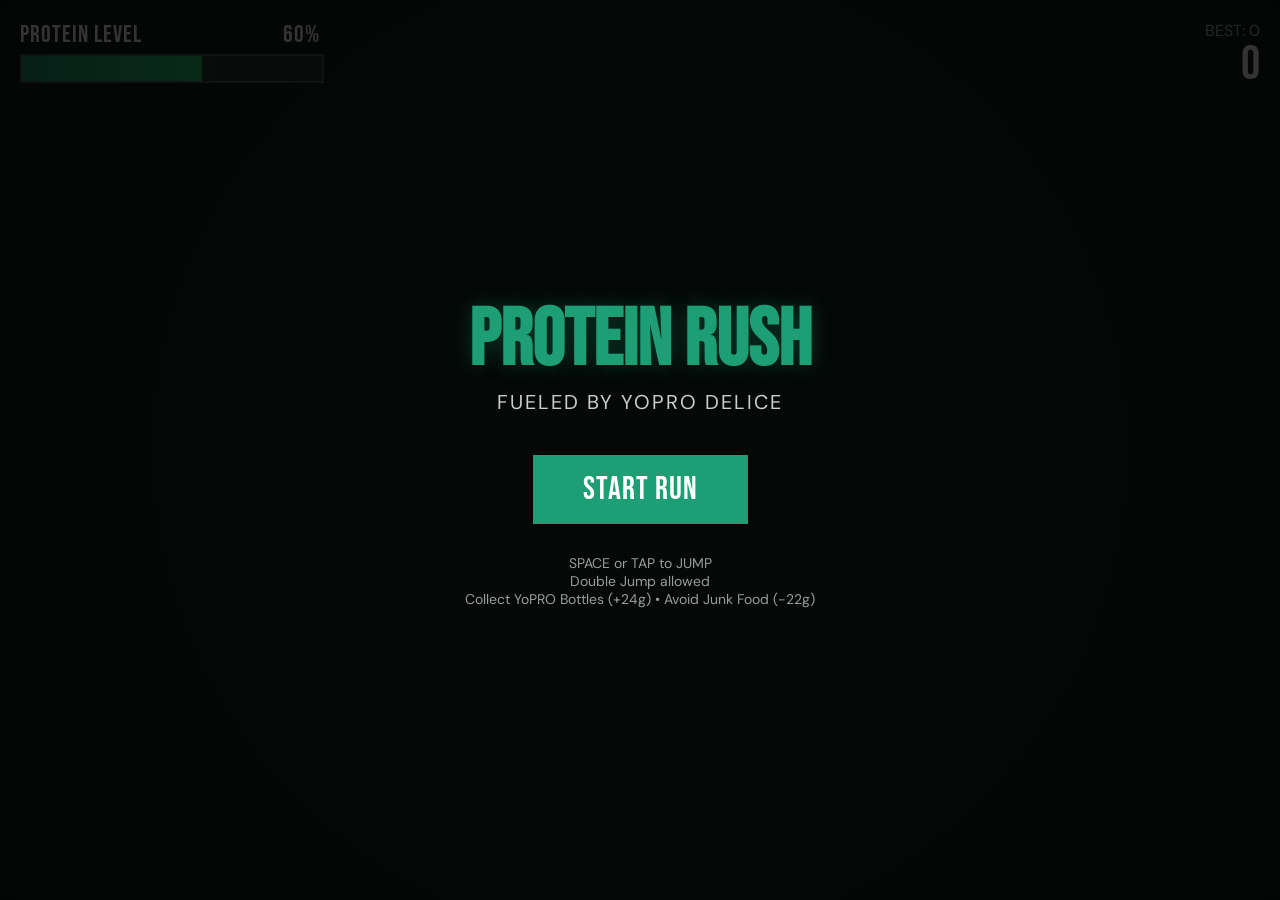
<file: protein_rush.html>
<!DOCTYPE html>
<html lang="en">
<head>
    <meta charset="UTF-8">
    <meta name="viewport" content="width=device-width, initial-scale=1.0">
    <title>YoPRO Protein Rush</title>
    <link href="https://fonts.googleapis.com/css2?family=Bebas+Neue&family=DM+Sans:wght@400;700&display=swap" rel="stylesheet">
    <style>
        :root {
            --yopro-green: #1D9E75;
            --yopro-dark: #0D1B14;
            --yopro-amber: #EF9F27;
            --yopro-red: #E74C3C;
            --bg-color: #0D1B14;
        }

        body, html {
            margin: 0;
            padding: 0;
            width: 100%;
            height: 100%;
            overflow: hidden;
            background-color: var(--bg-color);
            font-family: 'DM Sans', sans-serif;
            color: white;
            user-select: none;
            touch-action: manipulation;
        }

        #game-container {
            position: relative;
            width: 100%;
            height: 100%;
            display: flex;
            justify-content: center;
            align-items: center;
        }

        canvas {
            display: block;
            background: radial-gradient(circle at center, #162a1f 0%, #0d1b14 100%);
            box-shadow: 0 0 50px rgba(0,0,0,0.5);
        }

        #ui-layer {
            position: absolute;
            top: 0;
            left: 0;
            width: 100%;
            height: 100%;
            pointer-events: none;
            display: flex;
            flex-direction: column;
            padding: 20px;
            box-sizing: border-box;
        }

        .hud-top {
            display: flex;
            justify-content: space-between;
            align-items: flex-start;
            width: 100%;
        }

        .protein-container {
            width: 300px;
        }

        .label {
            font-family: 'Bebas Neue', cursive;
            font-size: 24px;
            letter-spacing: 1px;
            margin-bottom: 5px;
            display: flex;
            justify-content: space-between;
        }

        .bar-bg {
            width: 100%;
            height: 25px;
            background: rgba(255,255,255,0.1);
            border: 2px solid rgba(255,255,255,0.2);
            position: relative;
            overflow: hidden;
        }

        #protein-bar {
            height: 100%;
            width: 60%;
            background: linear-gradient(90deg, var(--yopro-green), #2ecc71);
            transition: width 0.3s ease, background 0.3s ease;
            box-shadow: 0 0 15px rgba(29, 158, 117, 0.5);
        }

        .bar-warning {
            background: linear-gradient(90deg, var(--yopro-red), #ff7675) !important;
            box-shadow: 0 0 15px rgba(231, 76, 60, 0.5) !important;
        }

        .score-container {
            text-align: right;
        }

        .score-value {
            font-family: 'Bebas Neue', cursive;
            font-size: 48px;
            line-height: 1;
        }

        .best-score {
            font-size: 16px;
            opacity: 0.7;
            text-transform: uppercase;
        }

        #overlay {
            position: absolute;
            top: 0;
            left: 0;
            width: 100%;
            height: 100%;
            background: rgba(0,0,0,0.8);
            display: flex;
            flex-direction: column;
            justify-content: center;
            align-items: center;
            pointer-events: all;
            z-index: 100;
        }

        h1 {
            font-family: 'Bebas Neue', cursive;
            font-size: 80px;
            color: var(--yopro-green);
            margin: 0;
            text-shadow: 0 0 20px rgba(29, 158, 117, 0.3);
        }

        .subtitle {
            font-size: 20px;
            margin-bottom: 40px;
            opacity: 0.8;
            letter-spacing: 2px;
            text-transform: uppercase;
        }

        .btn {
            background: var(--yopro-green);
            color: white;
            font-family: 'Bebas Neue', cursive;
            font-size: 32px;
            padding: 15px 50px;
            border: none;
            cursor: pointer;
            transition: transform 0.2s, background 0.2s;
            letter-spacing: 1px;
        }

        .btn:hover {
            background: #25c08f;
            transform: scale(1.05);
        }

        .instructions {
            margin-top: 30px;
            font-size: 14px;
            opacity: 0.6;
            text-align: center;
        }

        #streak-popup {
            position: absolute;
            top: 50%;
            left: 50%;
            transform: translate(-50%, -50%);
            font-family: 'Bebas Neue', cursive;
            font-size: 60px;
            color: var(--yopro-amber);
            opacity: 0;
            pointer-events: none;
            transition: opacity 0.3s, transform 0.5s ease-out;
            text-shadow: 0 0 20px rgba(239, 159, 39, 0.5);
        }

        .show-streak {
            opacity: 1 !important;
            transform: translate(-50%, -80%) !important;
        }

        .hidden {
            display: none !important;
        }
    </style>
</head>
<body>
    <div id="game-container">
        <canvas id="gameCanvas"></canvas>
        <div id="ui-layer">
            <div class="hud-top">
                <div class="protein-container">
                    <div class="label">
                        <span>Protein Level</span>
                        <span id="protein-text">60%</span>
                    </div>
                    <div class="bar-bg">
                        <div id="protein-bar"></div>
                    </div>
                </div>
                <div class="score-container">
                    <div class="best-score">Best: <span id="best-val">0</span></div>
                    <div class="score-value" id="score-val">0</div>
                </div>
            </div>
            <div id="streak-popup">PROTEIN STREAK!</div>
        </div>

        <div id="overlay">
            <h1>PROTEIN RUSH</h1>
            <div class="subtitle">Fueled by YoPRO Delice</div>
            <button class="btn" id="start-btn">START RUN</button>
            <div class="instructions">
                SPACE or TAP to JUMP<br>
                Double Jump allowed<br>
                Collect YoPRO Bottles (+24g) • Avoid Junk Food (-22g)
            </div>
        </div>
    </div>

    <script>
        const canvas = document.getElementById('gameCanvas');
        const ctx = canvas.getContext('2d');
        const startBtn = document.getElementById('start-btn');
        const overlay = document.getElementById('overlay');
        const scoreVal = document.getElementById('score-val');
        const bestVal = document.getElementById('best-val');
        const proteinBar = document.getElementById('protein-bar');
        const proteinText = document.getElementById('protein-text');
        const streakPopup = document.getElementById('streak-popup');

        // Configuration
        const CONFIG = {
            gravity: 0.6,
            jumpForce: -12,
            baseSpeed: 5,
            speedIncrease: 0.0005,
            maxSpeed: 12,
            bottleValue: 24,
            damageValue: 22,
            drainRate: 0.05,
            flavors: [
                { name: 'Nature', color: '#3498db', band: '#00D2FF' }, // Electric Blue
                { name: 'Chocolat', color: '#795548', band: '#EF9F27' }, // Deep Brown / Gold
                { name: 'Café Caramel', color: '#5D4037', band: '#EF9F27' }, // Dark Brown / Amber Gold
                { name: 'Fraise Framboise', color: '#C0392B', band: '#FF4D6D' }, // Red / Pink
                { name: 'Vanille Biscuit', color: '#D4AF37', band: '#F5DEB3' } // Gold / Beige
            ],
            junkItems: ['🍔', '🍟', '🍕', '🥤']
        };

        let gameState = {
            running: false,
            score: 0,
            bestScore: localStorage.getItem('yopro_best_score') || 0,
            protein: 60,
            speed: CONFIG.baseSpeed,
            distance: 0,
            lastStreakScore: 0
        };

        bestVal.textContent = gameState.bestScore;

        // Assets
        const assets = {
            player: null,
            bottles: {},
            obstacles: []
        };

        class Player {
            constructor() {
                this.width = 60;
                this.height = 90;
                this.x = 100;
                this.y = canvas.height - 150;
                this.vy = 0;
                this.jumps = 0;
                this.rotation = 0;
                this.frame = 0;
                this.invincible = 0;
            }

            jump() {
                if (this.jumps < 2) {
                    this.vy = CONFIG.jumpForce;
                    this.jumps++;
                    createParticles(this.x + this.width/2, this.y + this.height, '#1D9E75', 10);
                }
            }

            update() {
                this.vy += CONFIG.gravity;
                this.y += this.vy;

                const ground = canvas.height - 100 - this.height;
                if (this.y > ground) {
                    this.y = ground;
                    this.vy = 0;
                    this.jumps = 0;
                }

                if (this.invincible > 0) this.invincible--;
                
                this.frame += gameState.speed * 0.1;
            }

            draw() {
                ctx.save();
                
                if (this.invincible > 0 && Math.floor(Date.now() / 50) % 2 === 0) {
                    ctx.globalAlpha = 0.3;
                }

                // Simplified Athlete Silhouette
                ctx.translate(this.x, this.y);
                
                // Shadow
                ctx.fillStyle = 'rgba(0,0,0,0.2)';
                ctx.beginPath();
                ctx.ellipse(this.width/2, this.height + 10, 30, 5, 0, 0, Math.PI * 2);
                ctx.fill();

                // Body (Jersey)
                ctx.fillStyle = '#1D9E75';
                ctx.fillRect(15, 20, 30, 40);
                
                // Head
                ctx.fillStyle = '#ffdbac';
                ctx.beginPath();
                ctx.arc(30, 10, 10, 0, Math.PI * 2);
                ctx.fill();

                // Brand Name on Jersey
                ctx.fillStyle = 'white';
                ctx.font = 'bold 8px Arial';
                ctx.textAlign = 'center';
                ctx.fillText('YoPRO', 30, 40);

                // Legs (Running animation)
                const legSwing = Math.sin(this.frame) * 20;
                ctx.strokeStyle = '#333';
                ctx.lineWidth = 6;
                ctx.lineCap = 'round';
                
                // Leg 1
                ctx.beginPath();
                ctx.moveTo(25, 60);
                ctx.lineTo(25 + legSwing, 85);
                ctx.stroke();
                
                // Leg 2
                ctx.beginPath();
                ctx.moveTo(35, 60);
                ctx.lineTo(35 - legSwing, 85);
                ctx.stroke();

                // Arms
                ctx.beginPath();
                ctx.moveTo(15, 30);
                ctx.lineTo(5 - legSwing/2, 50);
                ctx.stroke();

                ctx.restore();
            }
        }

        class Bottle {
            constructor() {
                this.flavor = CONFIG.flavors[Math.floor(Math.random() * CONFIG.flavors.length)];
                this.width = 30;
                this.height = 60;
                this.x = canvas.width + 100;
                this.y = Math.random() < 0.5 ? canvas.height - 160 : canvas.height - 250;
                this.collected = false;
            }

            update() {
                this.x -= gameState.speed;
            }

            draw() {
                ctx.save();
                ctx.translate(this.x, this.y);
                
                // Bottle Body
                ctx.fillStyle = '#111';
                ctx.beginPath();
                ctx.roundRect(0, 0, this.width, this.height, 5);
                ctx.fill();
                
                // Label/Band
                ctx.fillStyle = this.flavor.band;
                ctx.fillRect(0, 20, this.width, 20);
                
                // Cap
                ctx.fillStyle = '#333';
                ctx.fillRect(5, -5, 20, 8);

                // Text
                ctx.fillStyle = 'white';
                ctx.font = '6px Arial';
                ctx.textAlign = 'center';
                ctx.fillText('YoPRO', 15, 30);
                ctx.fillText('24g', 15, 38);

                ctx.restore();
            }
        }

        class Obstacle {
            constructor() {
                this.emoji = CONFIG.junkItems[Math.floor(Math.random() * CONFIG.junkItems.length)];
                this.width = 50;
                this.height = 50;
                this.x = canvas.width + 100;
                this.y = canvas.height - 150;
            }

            update() {
                this.x -= gameState.speed;
            }

            draw() {
                ctx.font = '40px Arial';
                ctx.textAlign = 'center';
                ctx.textBaseline = 'middle';
                ctx.fillText(this.emoji, this.x + this.width/2, this.y + this.height/2);
            }
        }

        class Particle {
            constructor(x, y, color) {
                this.x = x;
                this.y = y;
                this.color = color;
                this.size = Math.random() * 5 + 2;
                this.vx = (Math.random() - 0.5) * 10;
                this.vy = (Math.random() - 0.5) * 10;
                this.life = 1.0;
            }

            update() {
                this.x += this.vx;
                this.y += this.vy;
                this.life -= 0.02;
            }

            draw() {
                ctx.globalAlpha = this.life;
                ctx.fillStyle = this.color;
                ctx.beginPath();
                ctx.arc(this.x, this.y, this.size, 0, Math.PI * 2);
                ctx.fill();
                ctx.globalAlpha = 1;
            }
        }

        let player;
        let bottles = [];
        let obstacles = [];
        let particles = [];
        let stars = [];
        let spawnTimer = 0;

        function initStars() {
            stars = [];
            for (let i = 0; i < 100; i++) {
                stars.push({
                    x: Math.random() * canvas.width,
                    y: Math.random() * canvas.height * 0.7,
                    size: Math.random() * 2,
                    speed: Math.random() * 0.5 + 0.1
                });
            }
        }

        function createParticles(x, y, color, count) {
            for (let i = 0; i < count; i++) {
                particles.push(new Particle(x, y, color));
            }
        }

        function spawn() {
            spawnTimer++;
            const interval = Math.max(40, 100 - (gameState.score / 10));
            
            if (spawnTimer > interval) {
                if (Math.random() < 0.6) {
                    bottles.push(new Bottle());
                } else {
                    obstacles.push(new Obstacle());
                }
                spawnTimer = 0;
            }
        }

        function handleCollisions() {
            // Bottles
            bottles.forEach((bottle, index) => {
                if (!bottle.collected && 
                    player.x < bottle.x + bottle.width &&
                    player.x + player.width > bottle.x &&
                    player.y < bottle.y + bottle.height &&
                    player.y + player.height > bottle.y) {
                    
                    bottle.collected = true;
                    gameState.protein = Math.min(100, gameState.protein + CONFIG.bottleValue);
                    createParticles(bottle.x + bottle.width/2, bottle.y + bottle.height/2, '#1D9E75', 15);
                    bottles.splice(index, 1);
                }
            });

            // Obstacles
            obstacles.forEach((obs, index) => {
                if (player.invincible === 0 &&
                    player.x < obs.x + obs.width - 10 &&
                    player.x + player.width > obs.x + 10 &&
                    player.y < obs.y + obs.height - 10 &&
                    player.y + player.height > obs.y + 10) {
                    
                    gameState.protein -= CONFIG.damageValue;
                    player.invincible = 30;
                    createParticles(player.x + player.width/2, player.y + player.height/2, '#E74C3C', 20);
                    obstacles.splice(index, 1);
                }
            });
        }

        function updateHUD() {
            scoreVal.textContent = Math.floor(gameState.score);
            proteinBar.style.width = gameState.protein + '%';
            proteinText.textContent = Math.floor(gameState.protein) + '%';

            if (gameState.protein < 30) {
                proteinBar.classList.add('bar-warning');
            } else {
                proteinBar.classList.remove('bar-warning');
            }

            // Streak check
            if (Math.floor(gameState.score / 100) > gameState.lastStreakScore) {
                gameState.lastStreakScore = Math.floor(gameState.score / 100);
                showStreak();
            }
        }

        function showStreak() {
            streakPopup.classList.add('show-streak');
            setTimeout(() => {
                streakPopup.classList.remove('show-streak');
            }, 1000);
        }

        function drawBackground() {
            // Sky
            ctx.fillStyle = '#0D1B14';
            ctx.fillRect(0, 0, canvas.width, canvas.height);

            // Stars
            ctx.fillStyle = 'rgba(255,255,255,0.5)';
            stars.forEach(star => {
                ctx.beginPath();
                ctx.arc(star.x, star.y, star.size, 0, Math.PI * 2);
                ctx.fill();
                star.x -= star.speed * (gameState.speed / CONFIG.baseSpeed);
                if (star.x < 0) star.x = canvas.width;
            });

            // Ground
            ctx.fillStyle = '#1D9E75';
            ctx.fillRect(0, canvas.height - 100, canvas.width, 100);

            // Track lines
            ctx.strokeStyle = 'rgba(255,255,255,0.3)';
            ctx.setLineDash([40, 40]);
            ctx.lineDashOffset = gameState.distance;
            ctx.lineWidth = 4;
            ctx.beginPath();
            ctx.moveTo(0, canvas.height - 50);
            ctx.lineTo(canvas.width, canvas.height - 50);
            ctx.stroke();
            ctx.setLineDash([]);
            
            gameState.distance += gameState.speed;

            // Speed lines if fast
            if (gameState.speed > 8) {
                ctx.strokeStyle = 'rgba(255,255,255,0.1)';
                ctx.lineWidth = 1;
                for (let i = 0; i < 5; i++) {
                    const y = 200 + i * 100;
                    const len = Math.random() * 100 + 50;
                    const x = (Date.now() + i * 1000) % (canvas.width + len) - len;
                    ctx.beginPath();
                    ctx.moveTo(x, y);
                    ctx.lineTo(x + len, y);
                    ctx.stroke();
                }
            }
        }

        function gameLoop() {
            if (!gameState.running) return;

            ctx.clearRect(0, 0, canvas.width, canvas.height);

            gameState.score += 0.1;
            gameState.speed = Math.min(CONFIG.maxSpeed, CONFIG.baseSpeed + (gameState.score * CONFIG.speedIncrease));
            gameState.protein -= CONFIG.drainRate;

            if (gameState.protein <= 0) {
                gameOver();
                return;
            }

            drawBackground();
            
            spawn();
            handleCollisions();

            player.update();
            player.draw();

            bottles.forEach((b, i) => {
                b.update();
                b.draw();
                if (b.x < -100) bottles.splice(i, 1);
            });

            obstacles.forEach((o, i) => {
                o.update();
                o.draw();
                if (o.x < -100) obstacles.splice(i, 1);
            });

            particles.forEach((p, i) => {
                p.update();
                p.draw();
                if (p.life <= 0) particles.splice(i, 1);
            });

            updateHUD();
            requestAnimationFrame(gameLoop);
        }

        function resize() {
            canvas.width = window.innerWidth;
            canvas.height = window.innerHeight;
            if (player) {
                player.y = canvas.height - 150;
            }
            initStars();
        }

        function gameOver() {
            gameState.running = false;
            overlay.classList.remove('hidden');
            
            const finalScore = Math.floor(gameState.score);
            let message = 'GAME OVER';
            
            if (finalScore > gameState.bestScore) {
                gameState.bestScore = finalScore;
                localStorage.setItem('yopro_best_score', finalScore);
                message = 'NEW PERSONAL BEST!';
                bestVal.textContent = finalScore;
            }

            document.querySelector('h1').textContent = message;
            document.querySelector('.subtitle').textContent = 'Final Score: ' + finalScore;
            startBtn.textContent = 'RETRY';
        }

        function start() {
            gameState.running = true;
            gameState.score = 0;
            gameState.protein = 60;
            gameState.speed = CONFIG.baseSpeed;
            gameState.lastStreakScore = 0;
            bottles = [];
            obstacles = [];
            particles = [];
            player = new Player();
            overlay.classList.add('hidden');
            gameLoop();
        }

        window.addEventListener('resize', resize);
        window.addEventListener('keydown', (e) => {
            if (e.code === 'Space' || e.code === 'ArrowUp') {
                if (gameState.running) player.jump();
                else start();
            }
        });

        canvas.addEventListener('touchstart', (e) => {
            e.preventDefault();
            if (gameState.running) player.jump();
        });

        startBtn.addEventListener('click', start);

        resize();
    </script>
</body>
</html>
</file>
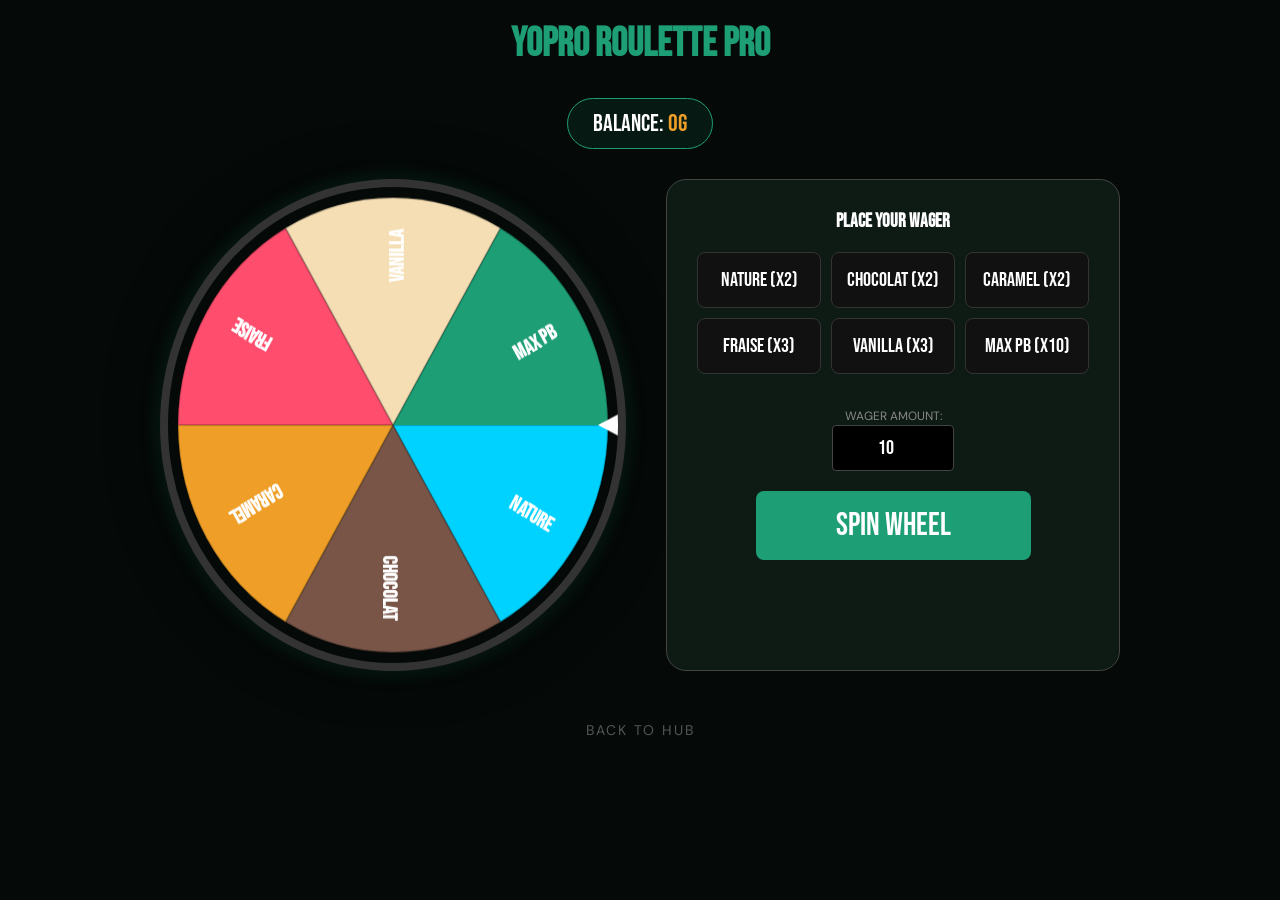
<file: Roulette.html>
<!DOCTYPE html>
<html lang="en">
<head>
    <meta charset="UTF-8">
    <meta name="viewport" content="width=device-width, initial-scale=1.0">
    <title>YoPRO | Roulette Pro</title>
    <link href="https://fonts.googleapis.com/css2?family=Bebas+Neue&family=DM+Sans:wght@400;700&display=swap" rel="stylesheet">
    <style>
        :root {
            --yopro-green: #1D9E75;
            --yopro-dark: #0D1B14;
            --yopro-black: #050a08;
            --yopro-amber: #EF9F27;
            --white: #ffffff;
        }

        body {
            margin: 0;
            font-family: 'DM Sans', sans-serif;
            background-color: var(--yopro-black);
            color: var(--white);
            display: flex;
            flex-direction: column;
            align-items: center;
            min-height: 100vh;
        }

        header { padding: 20px; text-align: center; width: 100%; }
        .logo { font-family: 'Bebas Neue', cursive; font-size: 40px; color: var(--yopro-green); margin: 0; }

        .wallet-display {
            background: rgba(29, 158, 117, 0.1);
            border: 1px solid var(--yopro-green);
            padding: 10px 25px;
            border-radius: 30px;
            font-family: 'Bebas Neue', cursive; font-size: 24px;
            margin: 10px 0;
        }
        .wallet-value { color: var(--yopro-amber); }

        .roulette-container {
            display: flex;
            flex-wrap: wrap;
            justify-content: center;
            gap: 40px;
            padding: 20px;
            max-width: 1200px;
        }

        canvas {
            border-radius: 50%;
            box-shadow: 0 0 50px rgba(0,0,0,0.8), 0 0 20px rgba(29, 158, 117, 0.3);
            border: 8px solid #333;
        }

        .betting-table {
            background: var(--yopro-dark);
            padding: 30px;
            border-radius: 20px;
            border: 1px solid #444;
            flex: 1;
            min-width: 350px;
        }

        .bet-grid {
            display: grid;
            grid-template-columns: repeat(3, 1fr);
            gap: 10px;
            margin-bottom: 30px;
        }

        .bet-spot {
            background: #111;
            border: 1px solid #333;
            padding: 15px;
            text-align: center;
            border-radius: 8px;
            cursor: pointer;
            transition: all 0.2s;
            font-family: 'Bebas Neue', cursive;
            font-size: 20px;
        }

        .bet-spot:hover { border-color: var(--yopro-green); background: #1a1a1a; }
        .bet-spot.selected { border-color: var(--yopro-amber); background: rgba(239, 159, 39, 0.1); color: var(--yopro-amber); }

        .controls { text-align: center; }
        .spin-btn {
            background: var(--yopro-green); color: white; border: none;
            padding: 15px 80px; font-family: 'Bebas Neue', cursive;
            font-size: 32px; border-radius: 8px; cursor: pointer;
            transition: 0.3s;
        }
        .spin-btn:hover { background: #25c08f; transform: scale(1.05); }
        .spin-btn:disabled { background: #333; cursor: not-allowed; transform: none; }

        .result-panel {
            margin-top: 20px;
            height: 60px;
            font-family: 'Bebas Neue', cursive;
            font-size: 36px;
            color: var(--yopro-amber);
            text-align: center;
        }

        .back-btn { margin: 30px; color: #555; text-decoration: none; font-size: 14px; letter-spacing: 2px; text-transform: uppercase; }
        .back-btn:hover { color: var(--yopro-green); }
    </style>
</head>
<body>

    <header><h1 class="logo">YO<span>PRO</span> ROULETTE PRO</h1></header>

    <div class="wallet-display">BALANCE: <span class="wallet-value" id="balance">0g</span></div>

    <div class="roulette-container">
        <canvas id="wheel" width="450" height="450"></canvas>

        <div class="betting-table">
            <h3 style="font-family: 'Bebas Neue'; text-align: center; margin-top: 0;">PLACE YOUR WAGER</h3>
            <div class="bet-grid">
                <div class="bet-spot" onclick="selectBet('nature', 2)">NATURE (x2)</div>
                <div class="bet-spot" onclick="selectBet('chocolat', 2)">CHOCOLAT (x2)</div>
                <div class="bet-spot" onclick="selectBet('caramel', 2)">CARAMEL (x2)</div>
                <div class="bet-spot" onclick="selectBet('fraise', 3)">FRAISE (x3)</div>
                <div class="bet-spot" onclick="selectBet('vanilla', 3)">VANILLA (x3)</div>
                <div class="bet-spot" onclick="selectBet('jackpot', 10)">MAX PB (x10)</div>
            </div>
            
            <div style="text-align: center; margin-bottom: 20px;">
                <label style="font-size: 12px; color: #888;">WAGER AMOUNT:</label><br>
                <input type="number" id="wager-input" value="10" min="5" step="5" 
                       style="background: #000; border: 1px solid #444; color: white; padding: 10px; border-radius: 4px; font-family: 'Bebas Neue'; font-size: 20px; width: 100px; text-align: center;">
            </div>

            <div class="controls">
                <button class="spin-btn" id="spin-btn" onclick="spin()">SPIN WHEEL</button>
            </div>
            <div class="result-panel" id="result"></div>
        </div>
    </div>

    <a href="index.html" class="back-btn">Back to Hub</a>

    <script src="js/yopro-api.js"></script>
    <script>
        const canvas = document.getElementById('wheel');
        const ctx = canvas.getContext('2d');
        const segments = [
            { label: 'NATURE', color: '#00D2FF', id: 'nature' },
            { label: 'CHOCOLAT', color: '#795548', id: 'chocolat' },
            { label: 'CARAMEL', color: '#EF9F27', id: 'caramel' },
            { label: 'FRAISE', color: '#FF4D6D', id: 'fraise' },
            { label: 'VANILLA', color: '#F5DEB3', id: 'vanilla' },
            { label: 'MAX PB', color: '#1D9E75', id: 'jackpot' }
        ];

        let currentRotation = 0;
        let isSpinning = false;
        let selectedBetId = null;
        let selectedMultiplier = 1;

        function drawWheel() {
            const centerX = canvas.width / 2;
            const centerY = canvas.height / 2;
            const radius = canvas.width / 2 - 10;
            const sliceAngle = (Math.PI * 2) / segments.length;

            ctx.clearRect(0, 0, canvas.width, canvas.height);

            segments.forEach((seg, i) => {
                const angle = currentRotation + i * sliceAngle;
                
                // Draw slice
                ctx.beginPath();
                ctx.moveTo(centerX, centerY);
                ctx.arc(centerX, centerY, radius, angle, angle + sliceAngle);
                ctx.fillStyle = seg.color;
                ctx.fill();
                ctx.strokeStyle = 'rgba(0,0,0,0.2)';
                ctx.lineWidth = 2;
                ctx.stroke();

                // Draw text
                ctx.save();
                ctx.translate(centerX, centerY);
                ctx.rotate(angle + sliceAngle / 2);
                ctx.textAlign = 'right';
                ctx.fillStyle = 'white';
                ctx.font = 'bold 20px Bebas Neue';
                ctx.fillText(seg.label, radius - 30, 10);
                ctx.restore();
            });

            // Draw center pointer
            ctx.fillStyle = 'white';
            ctx.beginPath();
            ctx.moveTo(centerX + radius - 10, centerY);
            ctx.lineTo(centerX + radius + 20, centerY - 15);
            ctx.lineTo(centerX + radius + 20, centerY + 15);
            ctx.closePath();
            ctx.fill();
        }

        function selectBet(id, mult) {
            if (isSpinning) return;
            selectedBetId = id;
            selectedMultiplier = mult;
            document.querySelectorAll('.bet-spot').forEach(spot => {
                spot.classList.toggle('selected', spot.textContent.toLowerCase().includes(id));
            });
        }

        function spin() {
            if (isSpinning || !selectedBetId) {
                if (!selectedBetId) document.getElementById('result').textContent = "SELECT A FLAVOR!";
                return;
            }

            const wager = parseInt(document.getElementById('wager-input').value);
            if (!YoPRO.transaction(-wager)) {
                document.getElementById('result').textContent = "INSUFFICIENT PROTEIN!";
                return;
            }

            isSpinning = true;
            document.getElementById('spin-btn').disabled = true;
            document.getElementById('result').textContent = "SPINNING...";
            updateBalance();

            const spinDuration = 3000 + Math.random() * 2000;
            const startRotation = currentRotation;
            const extraRotation = Math.PI * 10 + Math.random() * Math.PI * 2;
            const startTime = performance.now();

            function animate(now) {
                const elapsed = now - startTime;
                const progress = Math.min(elapsed / spinDuration, 1);
                
                // Ease out cubic
                const easeOut = 1 - Math.pow(1 - progress, 3);
                currentRotation = startRotation + extraRotation * easeOut;
                
                drawWheel();

                if (progress < 1) {
                    requestAnimationFrame(animate);
                } else {
                    finishSpin(wager);
                }
            }
            requestAnimationFrame(animate);
        }

        function finishSpin(wager) {
            isSpinning = false;
            document.getElementById('spin-btn').disabled = false;

            // Determine winner based on rotation
            // The pointer is at 0 radians (right side)
            const normalizedRotation = (currentRotation % (Math.PI * 2));
            const pointerAngle = (Math.PI * 2 - normalizedRotation) % (Math.PI * 2);
            const sliceAngle = (Math.PI * 2) / segments.length;
            const winningIndex = Math.floor(pointerAngle / sliceAngle);
            const winner = segments[winningIndex];

            if (winner.id === selectedBetId) {
                const winAmount = wager * selectedMultiplier;
                YoPRO.transaction(winAmount);
                YoPRO.saveScore('roulette', winAmount);
                document.getElementById('result').textContent = "WINNER! +" + winAmount + "g " + winner.label;
            } else {
                document.getElementById('result').textContent = "RESULT: " + winner.label;
            }
            updateBalance();
        }

        function updateBalance() {
            document.getElementById('balance').textContent = YoPRO.getBalance() + 'g';
        }

        window.onload = () => {
            updateBalance();
            drawWheel();
        };
    </script>
</body>
</html>
</file>
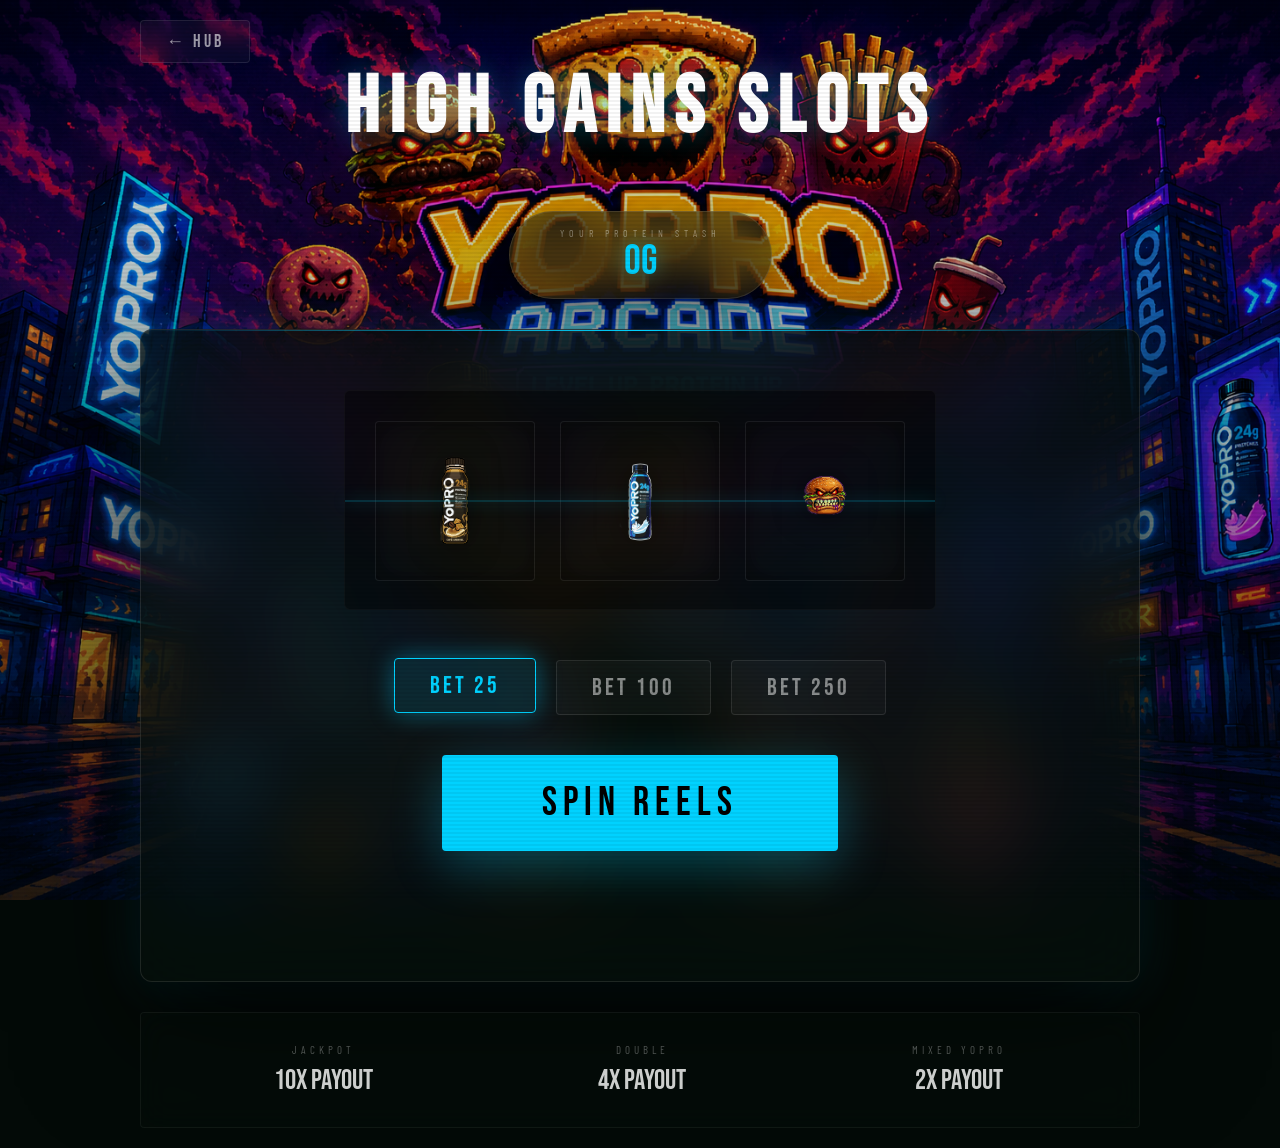
<file: Slot_Machine.html>
<!DOCTYPE html>
<html lang="en">
<head>
    <meta charset="UTF-8">
    <meta name="viewport" content="width=device-width, initial-scale=1.0">
    <title>YoPRO | Protein Slots</title>
    <link href="https://fonts.googleapis.com/css2?family=Bebas+Neue&family=Barlow+Condensed:wght@400;600;700&family=DM+Sans:wght@400;700&display=swap" rel="stylesheet">
    <style>
        :root {
            --accent: #00D2FF;
            --accent-glow: rgba(0, 210, 255, 0.4);
            --dark: #06100c;
            --darker: #030a07;
            --white: #ffffff;
            --silver: #e0e0e0;
        }

        * { box-sizing: border-box; margin: 0; padding: 0; }

        body {
            font-family: 'DM Sans', sans-serif;
            background-color: var(--darker);
            background-image: url('images/Cover_image.png');
            background-size: cover;
            background-position: center;
            background-attachment: fixed;
            color: var(--white);
            display: flex;
            flex-direction: column;
            align-items: center;
            min-height: 100vh;
            overflow-x: hidden;
            padding: 20px;
        }

        /* ── SCANLINE OVERLAY ── */
        .scanlines {
            position: fixed;
            inset: 0;
            background: repeating-linear-gradient(
                0deg,
                transparent,
                transparent 2px,
                rgba(0,0,0,0.05) 2px,
                rgba(0,0,0,0.05) 4px
            );
            pointer-events: none;
            z-index: 9999;
        }

        /* ── GLOBAL OVERLAY ── */
        body::after {
            content: '';
            position: fixed;
            inset: 0;
            background: linear-gradient(
                to bottom,
                rgba(3,10,7,0.1) 0%,
                rgba(3,10,7,0.3) 50%,
                rgba(3,10,7,0.6) 100%
            );
            pointer-events: none;
            z-index: 0;
        }

        .container {
            position: relative;
            z-index: 1;
            width: 100%;
            max-width: 1000px;
            display: flex;
            flex-direction: column;
            align-items: center;
            gap: 30px;
            padding-top: 40px;
        }

        /* ── HEADER ── */
        .header {
            text-align: center;
            margin-bottom: 20px;
        }

        .page-title {
            font-family: 'Bebas Neue', cursive;
            font-size: clamp(40px, 8vw, 80px);
            letter-spacing: 10px;
            margin-bottom: 5px;
            color: var(--white);
            text-shadow: 0 0 30px var(--accent-glow);
        }

        /* ── HUB LINK ── */
        .back-link {
            position: absolute;
            top: 0;
            left: 0;
            font-family: 'Bebas Neue', cursive;
            font-size: 18px;
            color: rgba(255,255,255,0.6);
            text-decoration: none;
            letter-spacing: 3px;
            padding: 10px 25px;
            border: 1px solid rgba(255,255,255,0.1);
            background: rgba(255,255,255,0.03);
            backdrop-filter: blur(10px);
            transition: all 0.4s cubic-bezier(0.23, 1, 0.32, 1);
            border-radius: 4px;
        }
        .back-link:hover {
            border-color: var(--accent);
            color: var(--accent);
            background: rgba(0, 210, 255, 0.1);
            transform: translateX(5px);
        }

        /* ── WALLET ── */
        .wallet-card {
            background: rgba(6, 16, 12, 0.4);
            border: 1px solid rgba(255,255,255,0.1);
            backdrop-filter: blur(25px);
            padding: 15px 50px;
            border-radius: 50px;
            display: flex;
            flex-direction: column;
            align-items: center;
            box-shadow: 0 15px 40px rgba(0,0,0,0.4);
        }

        .wallet-label {
            font-family: 'Barlow Condensed', sans-serif;
            font-size: 10px;
            letter-spacing: 5px;
            text-transform: uppercase;
            color: rgba(255,255,255,0.4);
            margin-bottom: 2px;
        }

        .wallet-value {
            font-family: 'Bebas Neue', cursive;
            font-size: 42px;
            color: var(--accent);
            line-height: 1;
            text-shadow: 0 0 20px var(--accent-glow);
        }

        /* ── SLOT MACHINE ── */
        .slot-machine {
            background: rgba(6, 16, 12, 0.7);
            border: 1px solid rgba(255,255,255,0.1);
            backdrop-filter: blur(35px);
            padding: 60px 40px;
            border-radius: 12px;
            width: 100%;
            display: flex;
            flex-direction: column;
            align-items: center;
            box-shadow: 0 50px 120px rgba(0,0,0,0.8), 0 0 50px rgba(0, 210, 255, 0.15);
            position: relative;
            overflow: hidden;
        }

        .slot-machine::before {
            content: '';
            position: absolute;
            top: 0; left: 0; width: 100%; height: 1px;
            background: linear-gradient(90deg, transparent, var(--accent), transparent);
        }

        .reels-container {
            display: flex;
            gap: 25px;
            margin-bottom: 50px;
            padding: 30px;
            background: rgba(0,0,0,0.4);
            border-radius: 6px;
            border: 1px solid rgba(255,255,255,0.03);
            height: 220px;
            position: relative;
        }

        /* Win Line */
        .reels-container::after {
            content: '';
            position: absolute;
            top: 50%; left: 0; width: 100%; height: 2px;
            background: rgba(0, 210, 255, 0.2);
            box-shadow: 0 0 15px var(--accent-glow);
            z-index: 2;
            pointer-events: none;
        }

        .reel {
            width: 160px;
            height: 160px;
            background: rgba(255,255,255,0.02);
            border-radius: 4px;
            border: 1px solid rgba(255,255,255,0.06);
            position: relative;
            overflow: hidden;
            box-shadow: inset 0 0 30px rgba(0,0,0,0.5);
        }

        .reel-strip {
            display: flex;
            flex-direction: column;
            align-items: center;
            position: absolute;
            width: 100%;
            top: 0;
            left: 0;
        }

        .slot-item {
            width: 160px;
            height: 160px;
            display: flex;
            align-items: center;
            justify-content: center;
            padding: 30px;
        }

        .slot-item img {
            width: 100%;
            height: 100%;
            object-fit: contain;
            filter: drop-shadow(0 0 15px rgba(0,0,0,0.6));
        }

        /* ── CONTROLS ── */
        .controls {
            display: flex;
            flex-direction: column;
            align-items: center;
            gap: 40px;
            width: 100%;
        }

        .bet-selector {
            display: flex;
            gap: 20px;
        }

        .bet-btn {
            background: rgba(255,255,255,0.03);
            border: 1px solid rgba(255,255,255,0.1);
            color: rgba(255,255,255,0.5);
            padding: 12px 35px;
            font-family: 'Bebas Neue', cursive;
            font-size: 24px;
            letter-spacing: 3px;
            cursor: pointer;
            transition: all 0.4s cubic-bezier(0.23, 1, 0.32, 1);
            border-radius: 4px;
        }

        .bet-btn:hover {
            color: var(--white);
            border-color: rgba(255,255,255,0.3);
            background: rgba(255,255,255,0.06);
        }

        .bet-btn.active {
            border-color: var(--accent);
            color: var(--accent);
            background: rgba(0, 210, 255, 0.1);
            box-shadow: 0 0 25px var(--accent-glow);
            transform: translateY(-2px);
        }

        .spin-btn {
            background: var(--accent);
            color: #000;
            border: none;
            padding: 24px 100px;
            font-family: 'Bebas Neue', cursive;
            font-size: 40px;
            letter-spacing: 6px;
            cursor: pointer;
            transition: all 0.4s cubic-bezier(0.23, 1, 0.32, 1);
            border-radius: 4px;
            box-shadow: 0 15px 50px rgba(0, 210, 255, 0.3);
            position: relative;
            overflow: hidden;
        }

        .spin-btn::after {
            content: '';
            position: absolute;
            inset: 0;
            background: linear-gradient(90deg, transparent, rgba(255,255,255,0.2), transparent);
            transform: translateX(-100%);
            transition: transform 0.6s;
        }

        .spin-btn:hover:not(:disabled)::after {
            transform: translateX(100%);
        }

        .spin-btn:hover:not(:disabled) {
            transform: translateY(-5px) scale(1.02);
            box-shadow: 0 20px 70px rgba(0, 210, 255, 0.5);
        }

        .spin-btn:disabled {
            background: rgba(255,255,255,0.1);
            color: rgba(255,255,255,0.2);
            cursor: not-allowed;
            box-shadow: none;
        }

        /* ── RESULT ── */
        .result-msg {
            height: 70px;
            font-family: 'Bebas Neue', cursive;
            font-size: 48px;
            letter-spacing: 4px;
            color: var(--white);
            text-align: center;
            transition: all 0.3s;
        }

        .win-glow {
            text-shadow: 0 0 40px var(--accent), 0 0 80px var(--accent);
            animation: winPulse 1s infinite alternate;
        }

        @keyframes winPulse {
            from { transform: scale(1); }
            to { transform: scale(1.05); }
        }

        /* ── PRIZE TABLE ── */
        .prize-table {
            width: 100%;
            background: rgba(6, 16, 12, 0.4);
            border: 1px solid rgba(255,255,255,0.05);
            backdrop-filter: blur(15px);
            padding: 30px;
            border-radius: 4px;
            display: flex;
            justify-content: space-around;
            gap: 20px;
        }

        .prize-item {
            text-align: center;
        }

        .prize-label {
            font-family: 'Barlow Condensed', sans-serif;
            font-size: 11px;
            letter-spacing: 4px;
            text-transform: uppercase;
            color: rgba(255,255,255,0.3);
            margin-bottom: 8px;
        }

        .prize-value {
            font-family: 'Bebas Neue', cursive;
            font-size: 28px;
            color: var(--white);
            opacity: 0.8;
        }

        /* ── ANIMATIONS ── */
        @keyframes spinBlur {
            from { filter: blur(2px) brightness(1.2); }
            to { filter: blur(12px) brightness(0.8); }
        }
        .spinning {
            animation: spinBlur 0.1s infinite alternate;
        }

        /* ── RESPONSIVE ── */
        @media (max-width: 650px) {
            .reels-container { gap: 10px; padding: 15px; height: 160px; }
            .reel { width: 100px; height: 100px; }
            .slot-item { width: 100px; height: 100px; padding: 15px; }
            .bet-selector { flex-wrap: wrap; justify-content: center; }
            .spin-btn { width: 100%; padding: 20px; }
        }
    </style>
</head>
<body>

    <div class="scanlines"></div>

    <div class="container">
        <a href="index.html" class="back-link">← HUB</a>

        <div class="header">
            <h1 class="page-title">HIGH GAINS SLOTS</h1>
        </div>

        <div class="wallet-card">
            <span class="wallet-label">Your Protein Stash</span>
            <span class="wallet-value" id="wallet-balance">0g</span>
        </div>

        <div class="slot-machine">
            <div class="reels-container">
                <div class="reel"><div class="reel-strip" id="reel-0"></div></div>
                <div class="reel"><div class="reel-strip" id="reel-1"></div></div>
                <div class="reel"><div class="reel-strip" id="reel-2"></div></div>
            </div>

            <div class="controls">
                <div class="bet-selector">
                    <button class="bet-btn active" data-bet="25">BET 25</button>
                    <button class="bet-btn" data-bet="100">BET 100</button>
                    <button class="bet-btn" data-bet="250">BET 250</button>
                </div>
                <button class="spin-btn" id="spin-button">SPIN REELS</button>
            </div>
            
            <div class="result-msg" id="result-text"></div>
        </div>

        <div class="prize-table">
            <div class="prize-item">
                <div class="prize-label">Jackpot</div>
                <div class="prize-value">10X PAYOUT</div>
            </div>
            <div class="prize-item">
                <div class="prize-label">Double</div>
                <div class="prize-value">4X PAYOUT</div>
            </div>
            <div class="prize-item">
                <div class="prize-label">Mixed YoPRO</div>
                <div class="prize-value">2X PAYOUT</div>
            </div>
        </div>
    </div>

    <script src="js/yopro-api.js"></script>
    <script>
        const SYMBOLS = [
            { id: 'nature', img: 'images/Nature reward.png', weight: 15 },
            { id: 'choc', img: 'images/Chocolate reward.png', weight: 15 },
            { id: 'vanilla', img: 'images/Vanilla reward.png', weight: 20 },
            { id: 'strawberry', img: 'images/Strawberry reward.png', weight: 20 },
            { id: 'caramel', img: 'images/Caramel reward.png', weight: 20 },
            { id: 'burger', img: 'images/ennemies/burger.png', weight: 5 },
            { id: 'pizza', img: 'images/ennemies/Pizza.png', weight: 5 }
        ];

        const STRIP_SIZE = 30; 
        let currentBet = 25;
        let isSpinning = false;
        
        const reelStrips = [
            document.getElementById('reel-0'),
            document.getElementById('reel-1'),
            document.getElementById('reel-2')
        ];

        function initReels() {
            reelStrips.forEach(strip => {
                strip.innerHTML = '';
                for (let i = 0; i < STRIP_SIZE; i++) {
                    const symbol = SYMBOLS[Math.floor(Math.random() * SYMBOLS.length)];
                    strip.appendChild(createSlotItem(symbol));
                }
            });
        }

        function createSlotItem(symbol) {
            const div = document.createElement('div');
            div.className = 'slot-item';
            div.dataset.id = symbol.id;
            const img = document.createElement('img');
            img.src = symbol.img;
            div.appendChild(img);
            return div;
        }

        function updateBalance() {
            document.getElementById('wallet-balance').textContent = YoPRO.getBalance() + 'g';
        }

        document.querySelectorAll('.bet-btn').forEach(btn => {
            btn.addEventListener('click', () => {
                if (isSpinning) return;
                currentBet = parseInt(btn.dataset.bet);
                document.querySelectorAll('.bet-btn').forEach(b => b.classList.remove('active'));
                btn.classList.add('active');
            });
        });

        async function spin() {
            if (isSpinning) return;
            
            if (!YoPRO.transaction(-currentBet)) {
                document.getElementById('result-text').textContent = "INSUFFICIENT PROTEIN";
                return;
            }

            isSpinning = true;
            updateBalance();
            document.getElementById('spin-button').disabled = true;
            const resultDisplay = document.getElementById('result-text');
            resultDisplay.textContent = "";
            resultDisplay.classList.remove('win-glow');

            // LUCK ENGINE: Increase odds of winning
            let finalSymbolIds = [];
            const winRoll = Math.random();
            
            if (winRoll < 0.35) { // 35% chance to force a Triple win
                const winSymbol = SYMBOLS[Math.floor(Math.random() * 5)].id; // Force a YoPRO match
                finalSymbolIds = [winSymbol, winSymbol, winSymbol];
            } else if (winRoll < 0.65) { // 30% chance to force a Double win
                const winSymbol = SYMBOLS[Math.floor(Math.random() * 5)].id;
                finalSymbolIds = [winSymbol, winSymbol, SYMBOLS[Math.floor(Math.random() * SYMBOLS.length)].id];
            } else {
                finalSymbolIds = [getRandomSymbol(), getRandomSymbol(), getRandomSymbol()];
            }

            const spinPromises = reelStrips.map((strip, i) => animateReel(i, finalSymbolIds[i]));
            await Promise.all(spinPromises);
            
            checkWin(finalSymbolIds);
            isSpinning = false;
            document.getElementById('spin-button').disabled = false;
        }

        function getRandomSymbol() {
            const totalWeight = SYMBOLS.reduce((sum, s) => sum + s.weight, 0);
            let r = Math.random() * totalWeight;
            for (const s of SYMBOLS) {
                if (r < s.weight) return s.id;
                r -= s.weight;
            }
            return SYMBOLS[0].id;
        }

        function animateReel(reelIndex, targetId) {
            return new Promise(resolve => {
                const strip = reelStrips[reelIndex];
                const reelHeight = 160; 
                const totalMove = (STRIP_SIZE - 1) * reelHeight;
                const targetSymbol = SYMBOLS.find(s => s.id === targetId);
                
                strip.classList.add('spinning');
                const duration = 1800 + (reelIndex * 500);
                const startTime = performance.now();

                function step(timestamp) {
                    const elapsed = timestamp - startTime;
                    const progress = Math.min(elapsed / duration, 1);
                    const easedProgress = 1 - Math.pow(1 - progress, 4); // Smoother cubic ease-out
                    const currentY = -(easedProgress * totalMove);
                    
                    strip.style.transform = `translateY(${currentY}px)`;

                    if (progress < 1) {
                        requestAnimationFrame(step);
                    } else {
                        strip.classList.remove('spinning');
                        const items = strip.querySelectorAll('.slot-item');
                        const lastItem = items[items.length - 1];
                        lastItem.dataset.id = targetSymbol.id;
                        lastItem.querySelector('img').src = targetSymbol.img;
                        strip.style.transform = `translateY(${-totalMove}px)`;
                        resolve(targetId);
                    }
                }
                requestAnimationFrame(step);
            });
        }

        function checkWin(res) {
            let winAmount = 0;
            let msg = "";
            const resDisplay = document.getElementById('result-text');

            const unique = [...new Set(res)];
            const isTriple = unique.length === 1;
            const isDouble = unique.length === 2;
            const hasJunk = res.some(id => ['burger', 'pizza'].includes(id));

            if (isTriple && !hasJunk) {
                winAmount = currentBet * 10;
                msg = "JACKPOT! +" + winAmount + "g";
                resDisplay.classList.add('win-glow');
            } else if (isDouble && !hasJunk) {
                winAmount = currentBet * 4;
                msg = "DOUBLE GAINS! +" + winAmount + "g";
            } else if (!hasJunk && res.every(id => !['burger', 'pizza'].includes(id))) {
                winAmount = currentBet * 2;
                msg = "MIXED FUEL! +" + winAmount + "g";
            } else if (hasJunk) {
                msg = "JUNK FOOD CRASH";
            } else {
                msg = "KEEP SPINNING";
            }

            if (winAmount > 0) {
                YoPRO.transaction(winAmount);
                YoPRO.saveScore('slots', winAmount);
                updateBalance();
            }
            resDisplay.textContent = msg;
        }

        document.getElementById('spin-button').addEventListener('click', spin);
        window.onload = () => { updateBalance(); initReels(); };
    </script>
</body>
</html>
</file>
<file: yopro_arcade/css/style.css>
/* YO PRO ARCADE: PRO EDITION - PREMIUM DARK THEME */

:root {
    --yopro-green: #1D9E75;
    --yopro-dark: #0D1B14;
    --yopro-black: #050a08;
    --yopro-amber: #EF9F27;
    --yopro-red: #ff4757;
    --bg-dark: #050a08;
    --bg-glass: rgba(13, 27, 20, 0.9);
    --border-glass: rgba(29, 158, 117, 0.3);
    --theme-accent: var(--yopro-green);
    
    --font-display: 'Bebas Neue', cursive;
    --font-main: 'DM Sans', sans-serif;
    
    --shadow-glow: 0 0 30px rgba(29, 158, 117, 0.15);
}

* { box-sizing: border-box; outline: none; }
body, html {
    margin: 0; padding: 0; width: 100%; height: 100%;
    background-color: var(--bg-dark);
    color: white; font-family: var(--font-main);
    overflow: hidden;
}

#game-app {
    width: 100%; height: 100vh;
    display: grid;
    grid-template-rows: auto 1fr auto;
    background: radial-gradient(circle at center, #0D1B14 0%, #050a08 100%);
    position: relative;
}

/* Scanline Effect */
#game-app::after {
    content: " ";
    position: absolute; top: 0; left: 0; bottom: 0; right: 0;
    background: linear-gradient(rgba(18, 16, 16, 0) 50%, rgba(0, 0, 0, 0.1) 50%), 
                linear-gradient(90deg, rgba(255, 0, 0, 0.02), rgba(0, 255, 0, 0.01), rgba(0, 0, 100, 0.02));
    z-index: 200;
    background-size: 100% 4px, 3px 100%;
    pointer-events: none;
}

/* THEMES */
body.theme-nature { --theme-accent: #00D2FF; }
body.theme-chocolat { --theme-accent: #795548; }
body.theme-fraise { --theme-accent: #FF4D6D; }
body.theme-caramel { --theme-accent: #EF9F27; }
body.theme-vanilla { --theme-accent: #F5DEB3; }

/* DASHBOARD HEADER */
#game-hud {
    display: grid;
    grid-template-columns: 1fr auto 1fr;
    align-items: center;
    padding: 20px 40px;
    z-index: 50;
    border-bottom: 1px solid var(--border-glass);
    background: rgba(0,0,0,0.3);
}

.hud-item {
    background: var(--bg-glass); 
    padding: 12px 25px;
    border-radius: 4px; 
    border: 1px solid var(--border-glass);
    box-shadow: var(--shadow-glow);
    display: flex; flex-direction: column;
}

.stats-left { justify-self: start; }
.stats-right { justify-self: end; text-align: right; }

.hud-label { 
    font-family: var(--font-display); 
    font-size: 12px; 
    color: #888; 
    letter-spacing: 2px;
}

.hud-value { 
    font-family: var(--font-display); 
    font-size: 40px; 
    line-height: 1; 
    color: white;
}

#circuit-info { text-align: center; }
.circuit-num { font-size: 14px; color: var(--yopro-amber); letter-spacing: 4px; font-family: var(--font-display); }
.flavor-title { 
    font-size: 32px; color: var(--theme-accent); 
    letter-spacing: 3px; font-family: var(--font-display); 
    margin: 2px 0; text-shadow: 0 0 15px var(--theme-accent);
}

/* CENTRAL VIEWPORT */
#game-viewport {
    display: flex; align-items: center; justify-content: center;
    position: relative; overflow: hidden;
    padding: 20px;
}

canvas { 
    border-radius: 12px;
    box-shadow: 0 0 50px rgba(0,0,0,0.8), 0 0 20px var(--theme-accent);
    border: 2px solid var(--border-glass);
    background: #000;
}

/* OVERLAYS */
#overlay-wrap { position: absolute; top: 0; left: 0; width: 100%; height: 100%; z-index: 100; pointer-events: none; }
.overlay {
    position: absolute; top: 0; left: 0; width: 100%; height: 100%;
    background: rgba(5, 10, 8, 0.95);
    display: flex; flex-direction: column; align-items: center; justify-content: center;
    backdrop-filter: blur(15px);
    opacity: 0; transform: translateY(20px);
    transition: all 0.5s cubic-bezier(0.19, 1, 0.22, 1);
}
.overlay.active { opacity: 1; pointer-events: all; transform: translateY(0); }

.flavor-badge {
    background: var(--theme-accent); color: white;
    font-family: var(--font-display); font-size: 24px;
    padding: 8px 30px; border-radius: 4px; letter-spacing: 4px;
    box-shadow: 0 0 20px var(--theme-accent);
    margin-bottom: 20px;
}

.logo-main { font-family: var(--font-display); font-size: 100px; color: var(--yopro-green); line-height: 0.8; margin: 0; }
.logo-main span { color: white; }
.logo-sub { font-family: var(--font-display); font-size: 22px; color: var(--yopro-amber); letter-spacing: 12px; margin-bottom: 40px; opacity: 0.6; }

.btn-primary {
    background: var(--yopro-green); color: white; border: none;
    font-family: var(--font-display); font-size: 32px; padding: 15px 70px;
    cursor: pointer; border-radius: 4px; transition: 0.3s;
    box-shadow: 0 10px 30px rgba(29, 158, 117, 0.3);
}
.btn-primary:hover { transform: scale(1.05); background: #2ecc71; }

/* NOTIFIER */
#game-alert {
    position: absolute; top: 50%; left: 50%; transform: translate(-50%, -50%);
    font-family: var(--font-display); font-size: 80px; color: white;
    opacity: 0; z-index: 150; pointer-events: none;
    text-shadow: 0 0 30px var(--theme-accent);
}

/* FOOTER METERS */
#game-footer {
    display: flex; justify-content: center; align-items: center;
    padding: 25px 40px;
    background: rgba(0,0,0,0.3);
    border-top: 1px solid var(--border-glass);
}

.meter-group { display: flex; gap: 50px; }
.performance-meter {
    width: 300px; height: 8px; background: rgba(255,255,255,0.05);
    border-radius: 4px; position: relative; border: 1px solid rgba(255,255,255,0.1);
}

#metabolism-bar {
    height: 100%; width: 50%; background: linear-gradient(90deg, var(--yopro-green), #2ecc71);
    box-shadow: 0 0 15px var(--yopro-green); border-radius: 4px;
}

#power-bar { 
    height: 100%; width: 0%; background: linear-gradient(90deg, var(--yopro-amber), #f1c40f); 
    box-shadow: 0 0 20px var(--yopro-amber); border-radius: 4px;
}

#power-meter { opacity: 0; transition: opacity 0.3s; }

.meter-label {
    position: absolute; top: -22px; left: 0;
    font-family: var(--font-display); font-size: 13px; color: #666;
    letter-spacing: 2px;
}

/* DEATH SCREEN */
.death-title { font-size: 100px; color: var(--yopro-red); font-family: var(--font-display); text-shadow: 0 0 30px var(--yopro-red); }
.final-stat span { font-family: var(--font-display); font-size: 80px; line-height: 1; }
</file>
